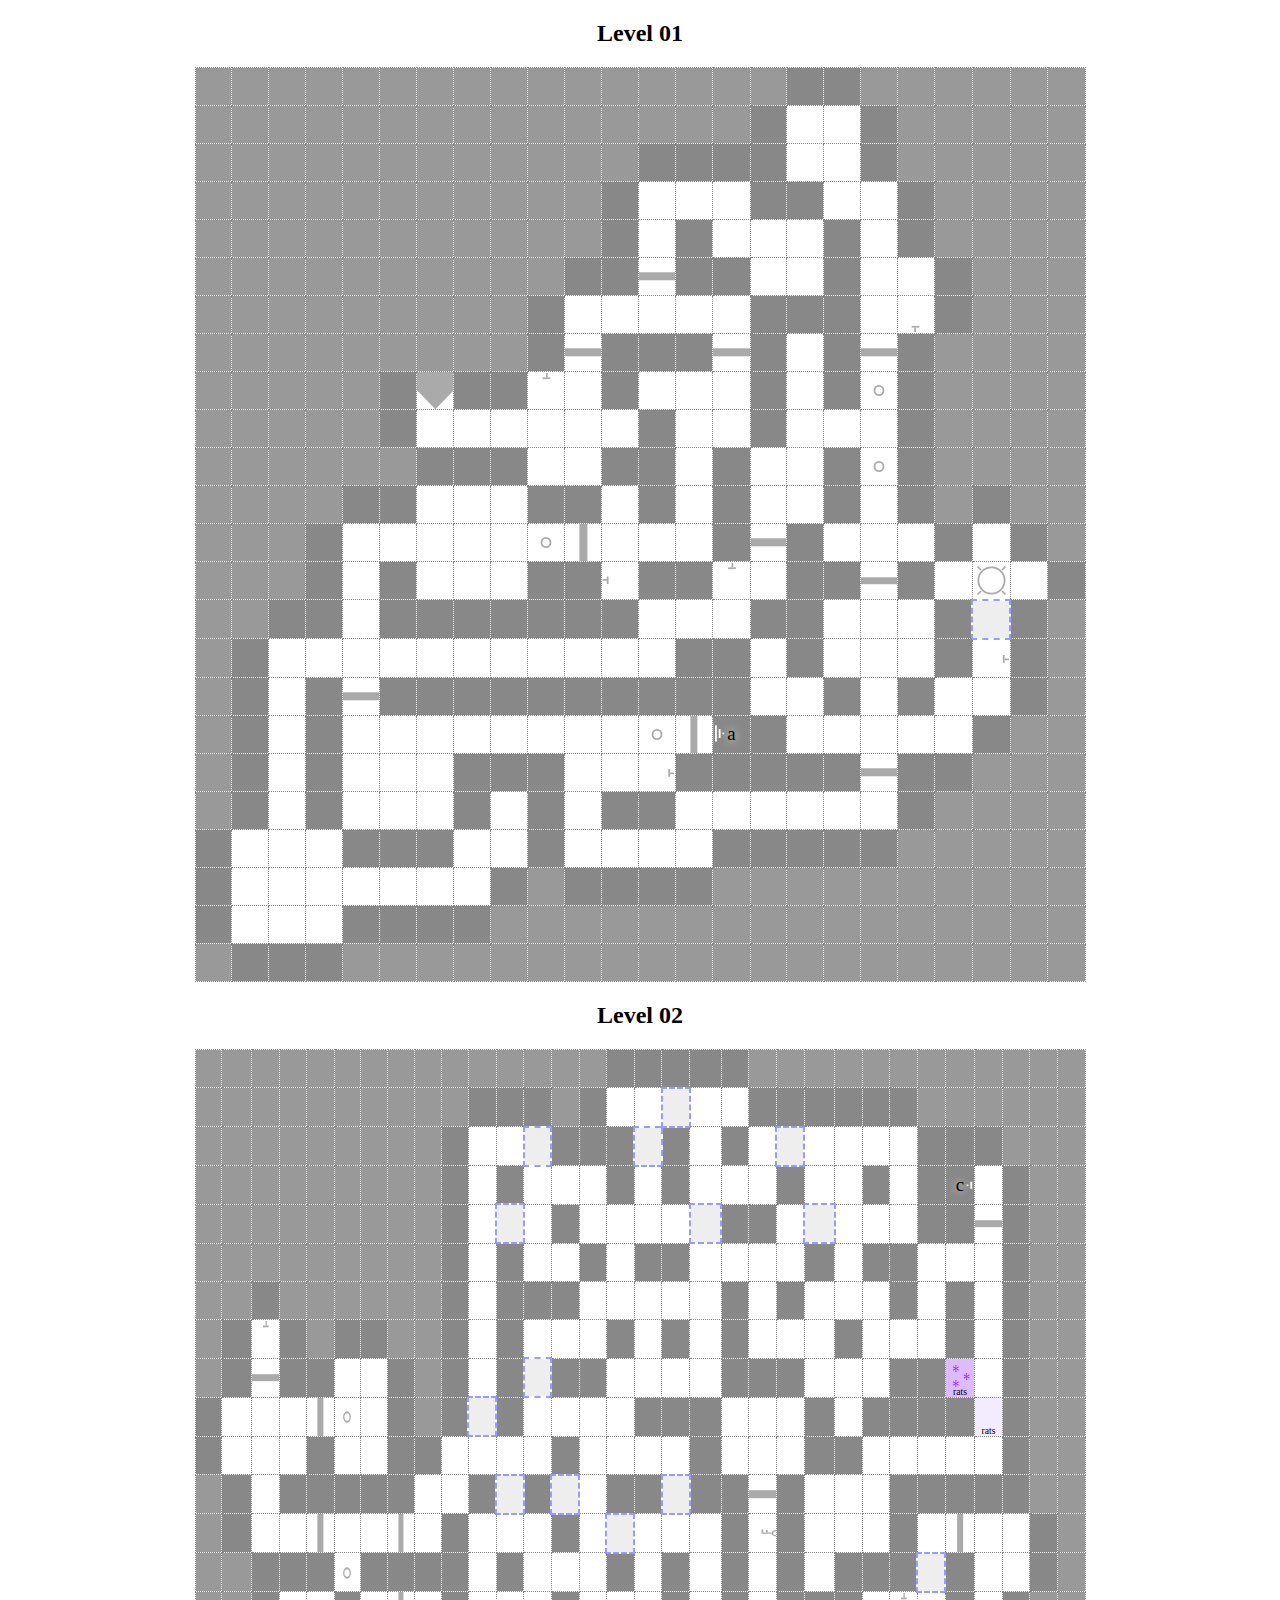
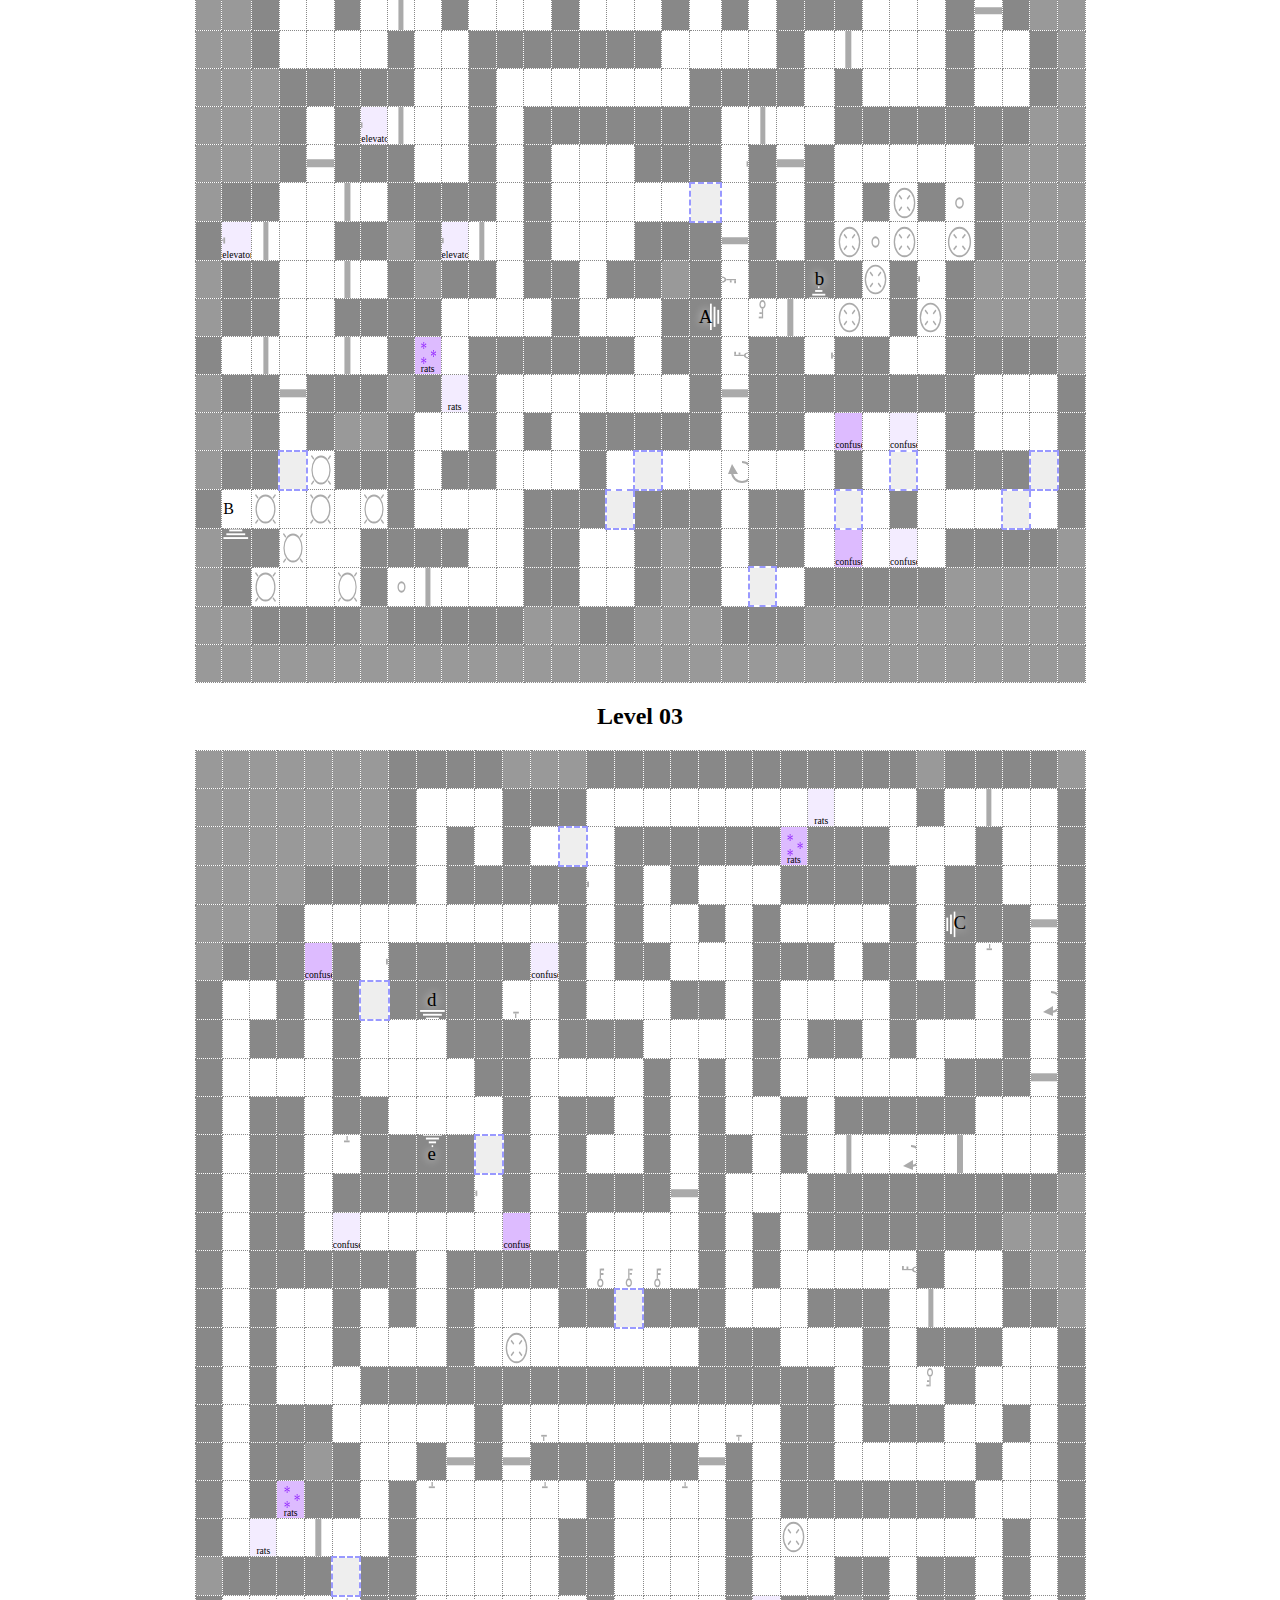
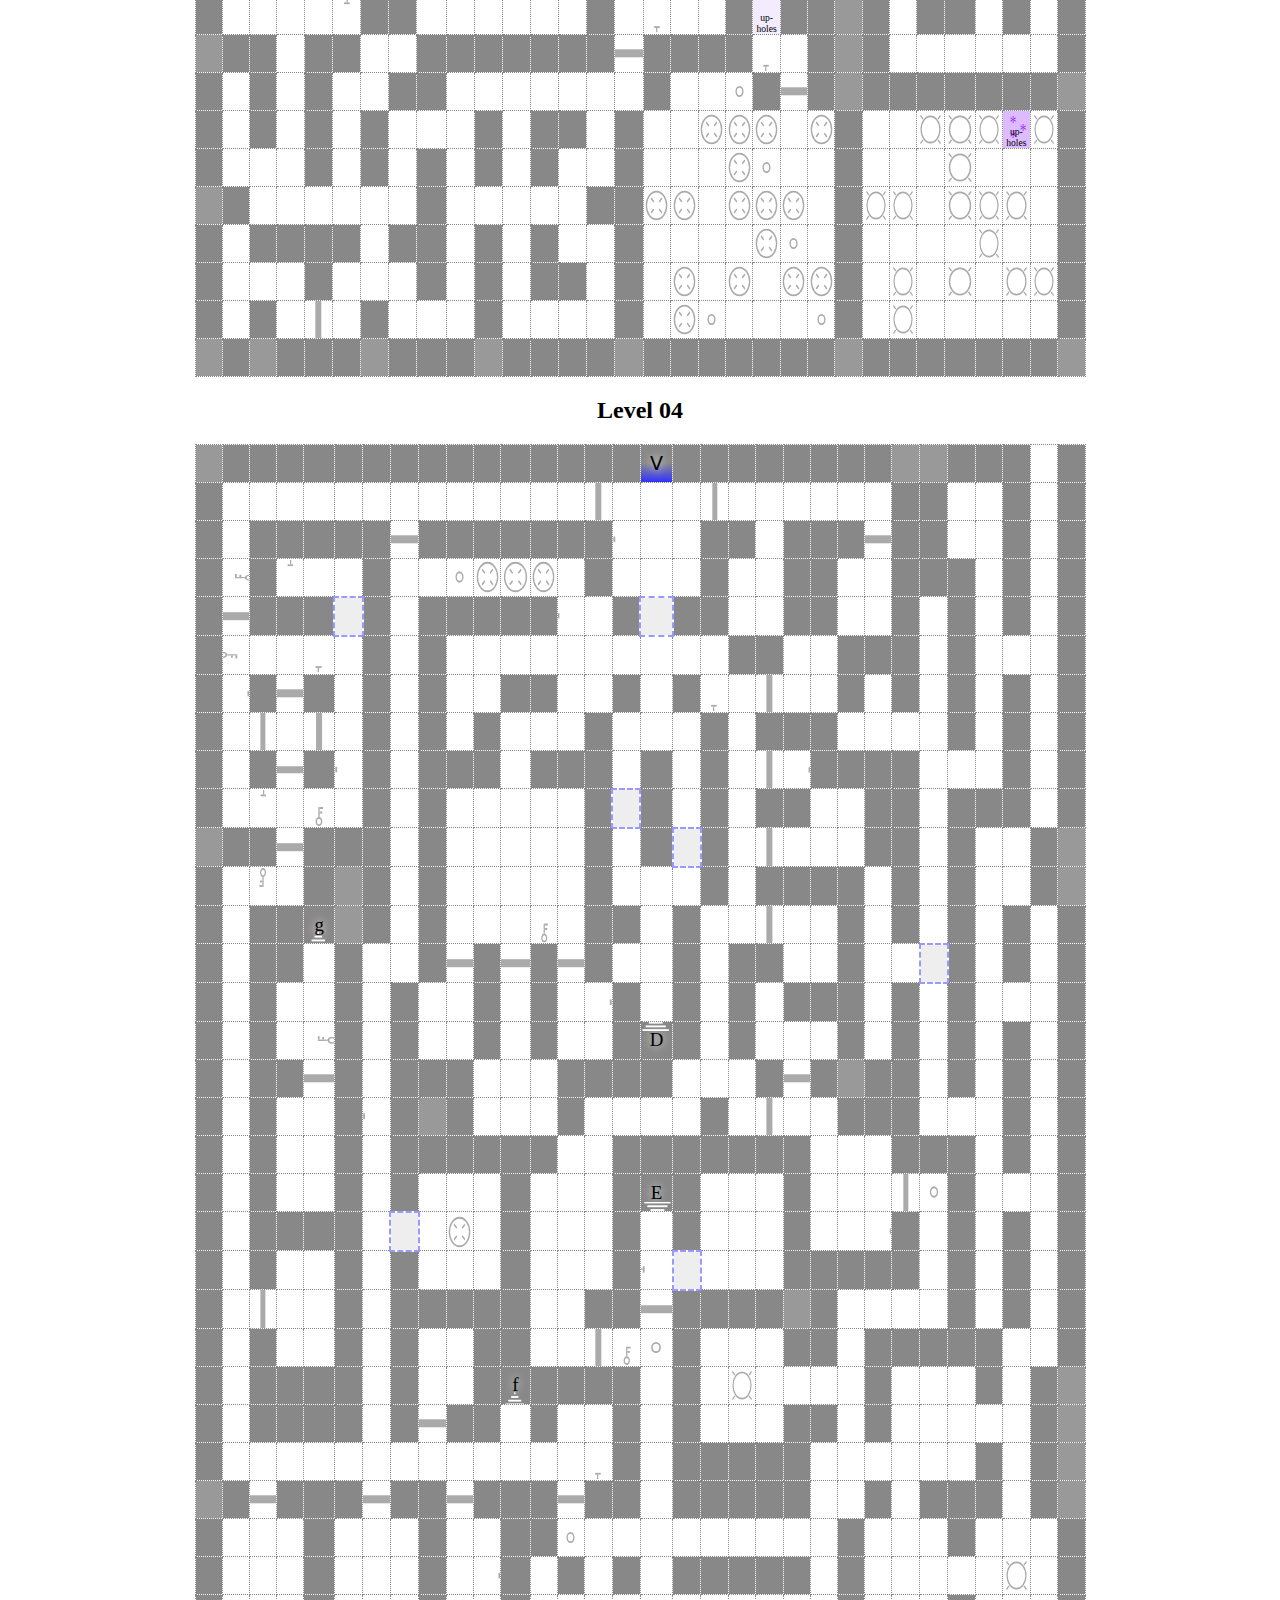
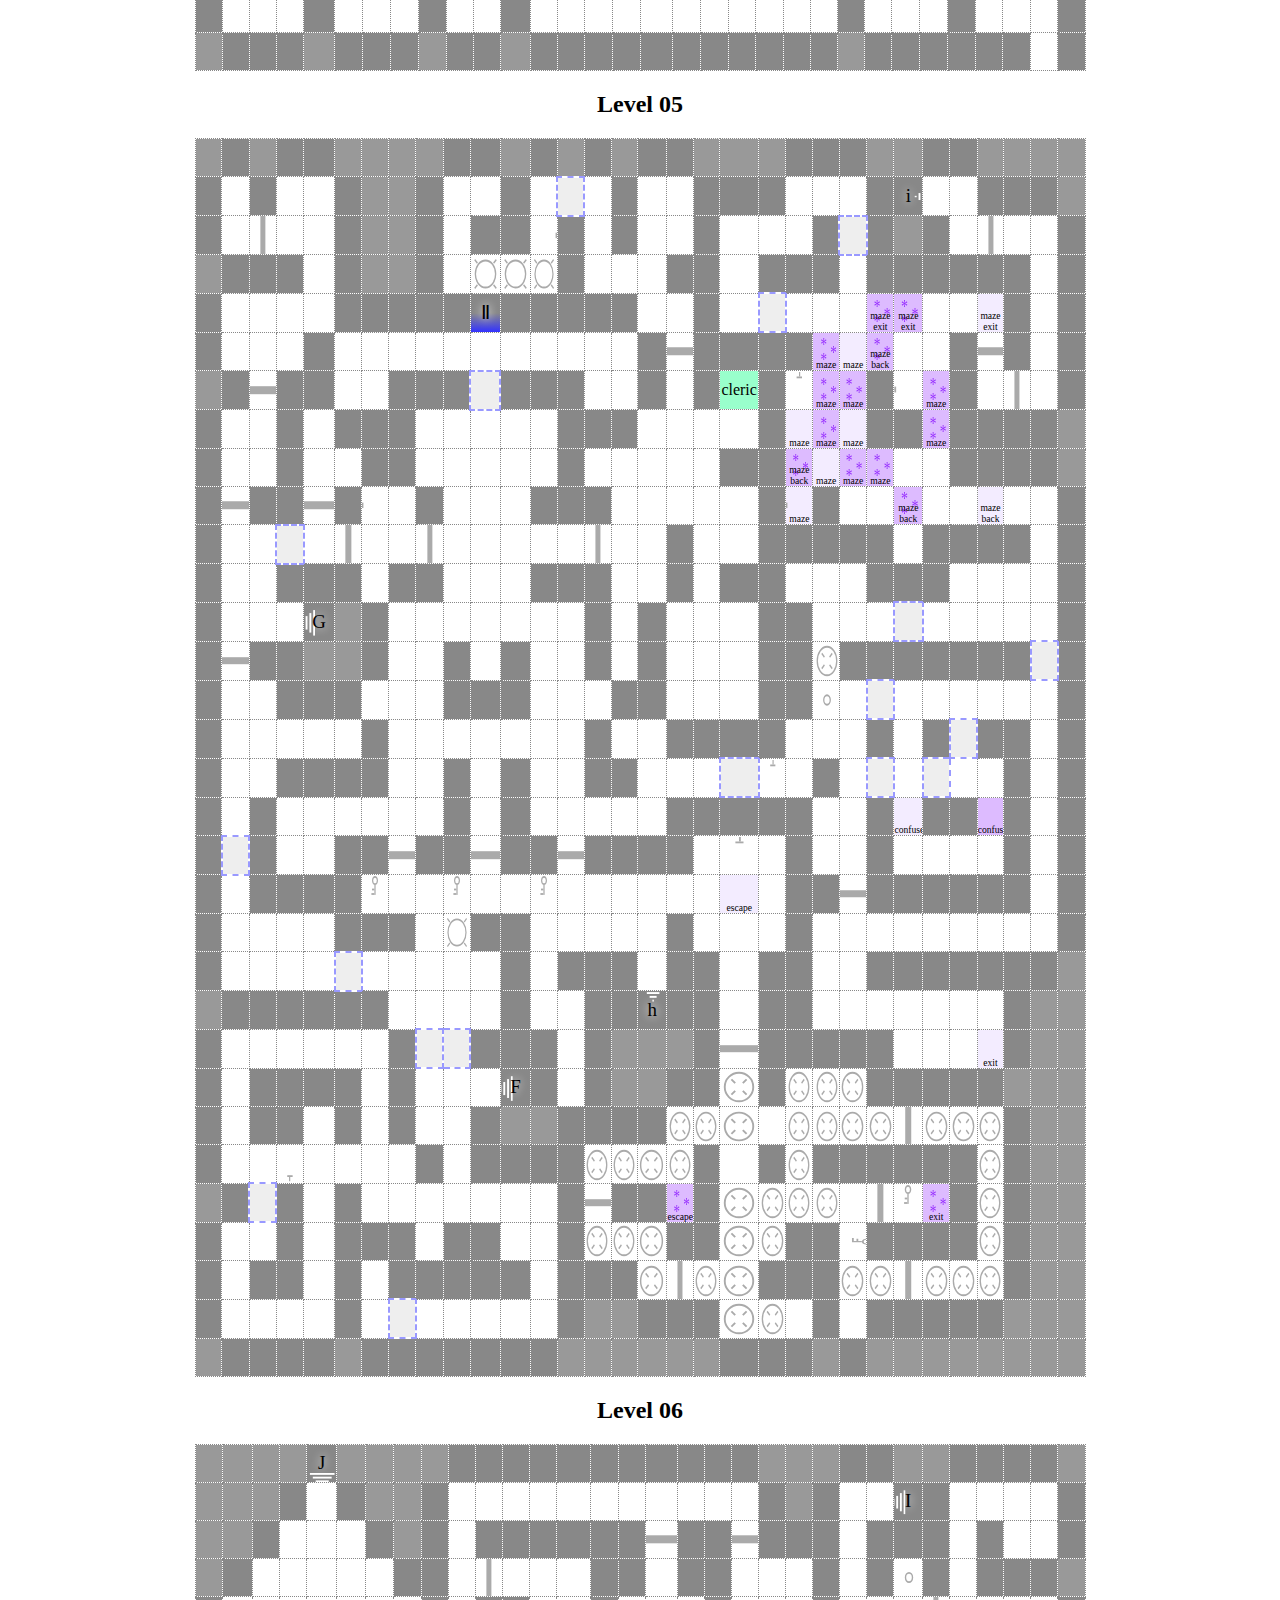
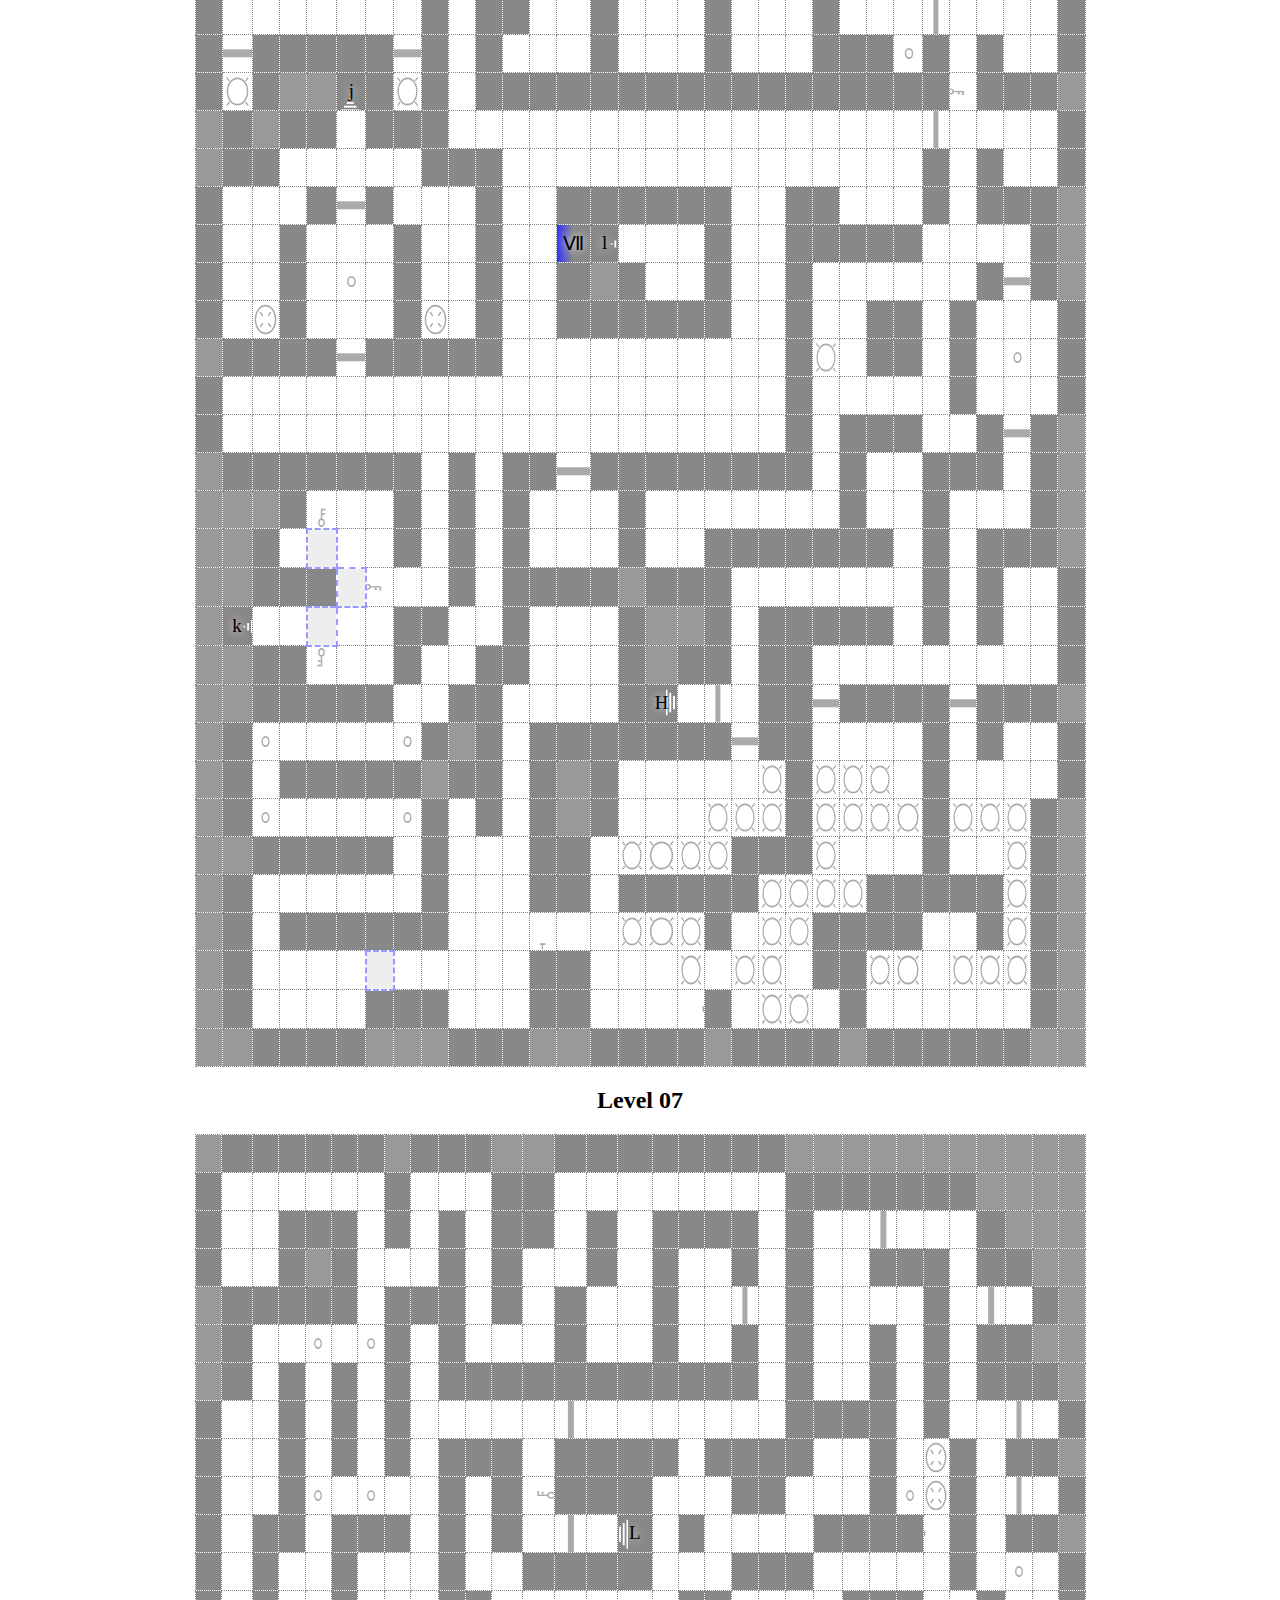
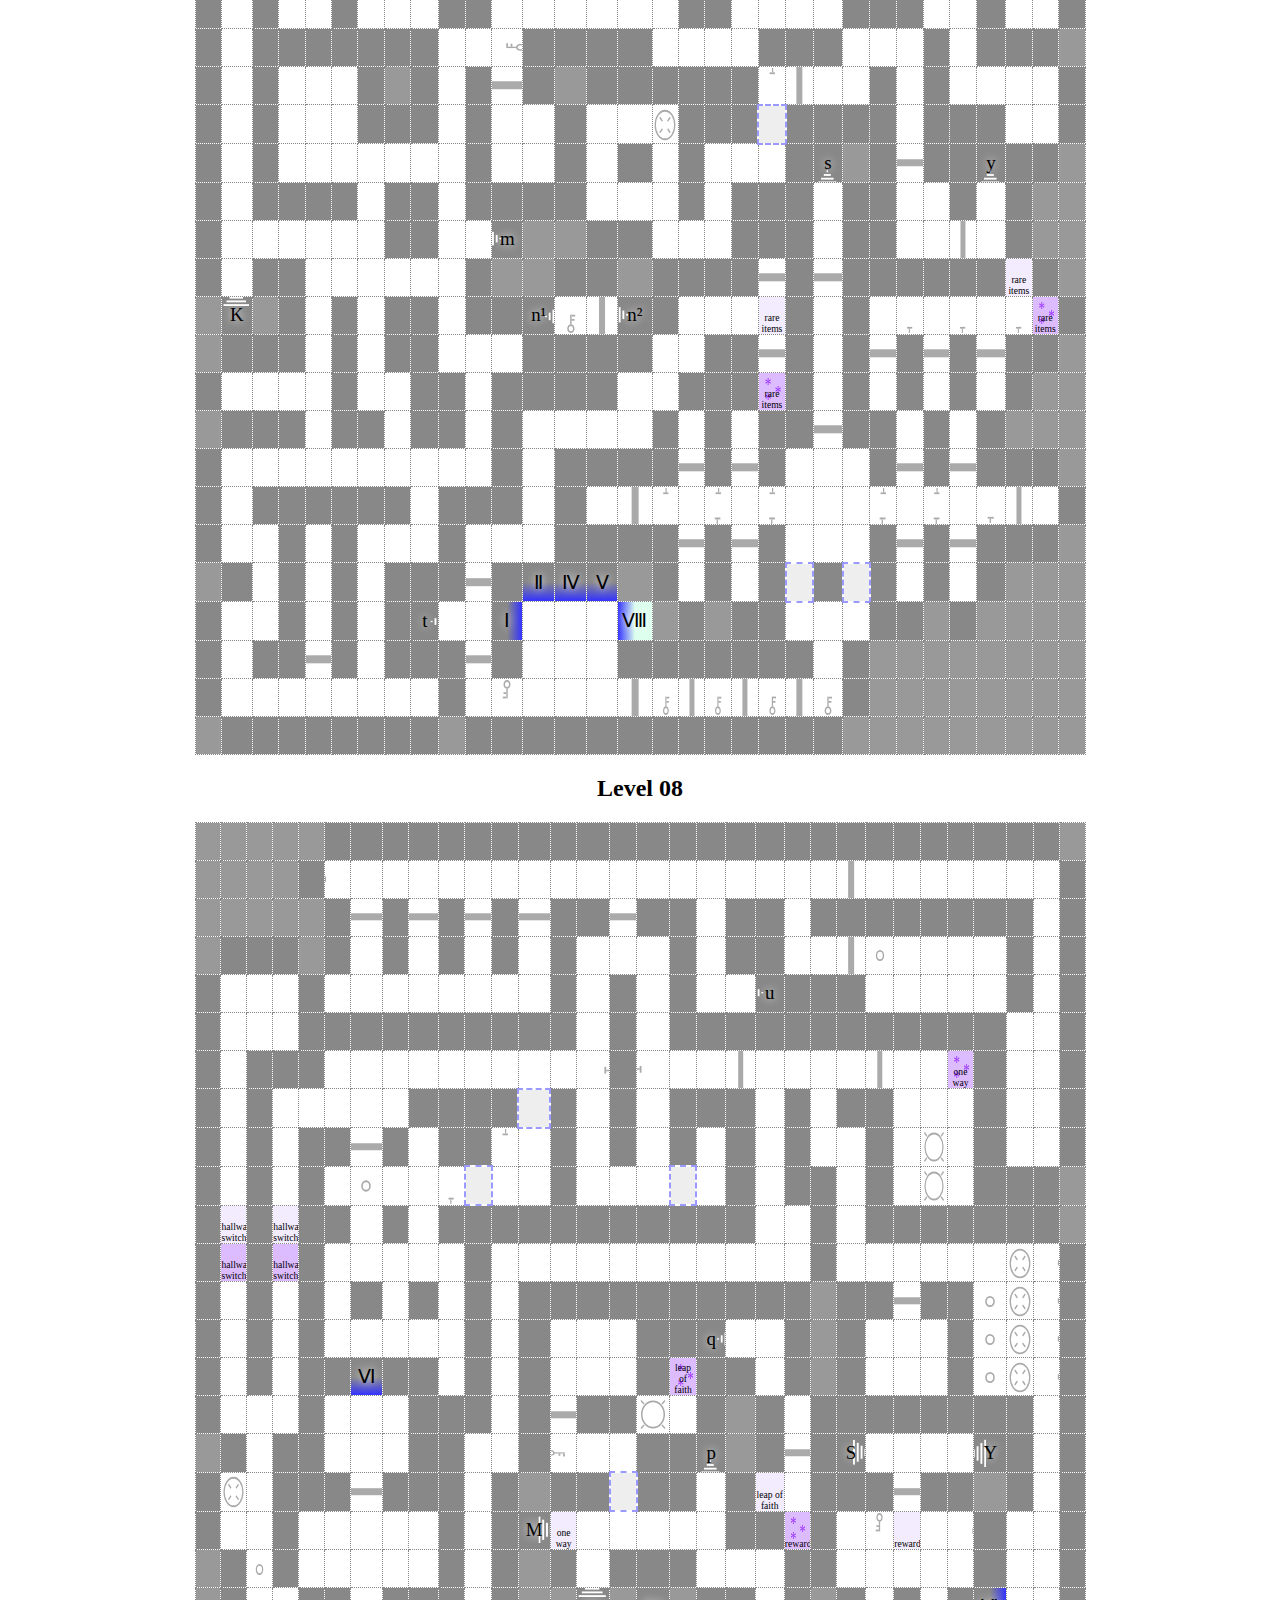
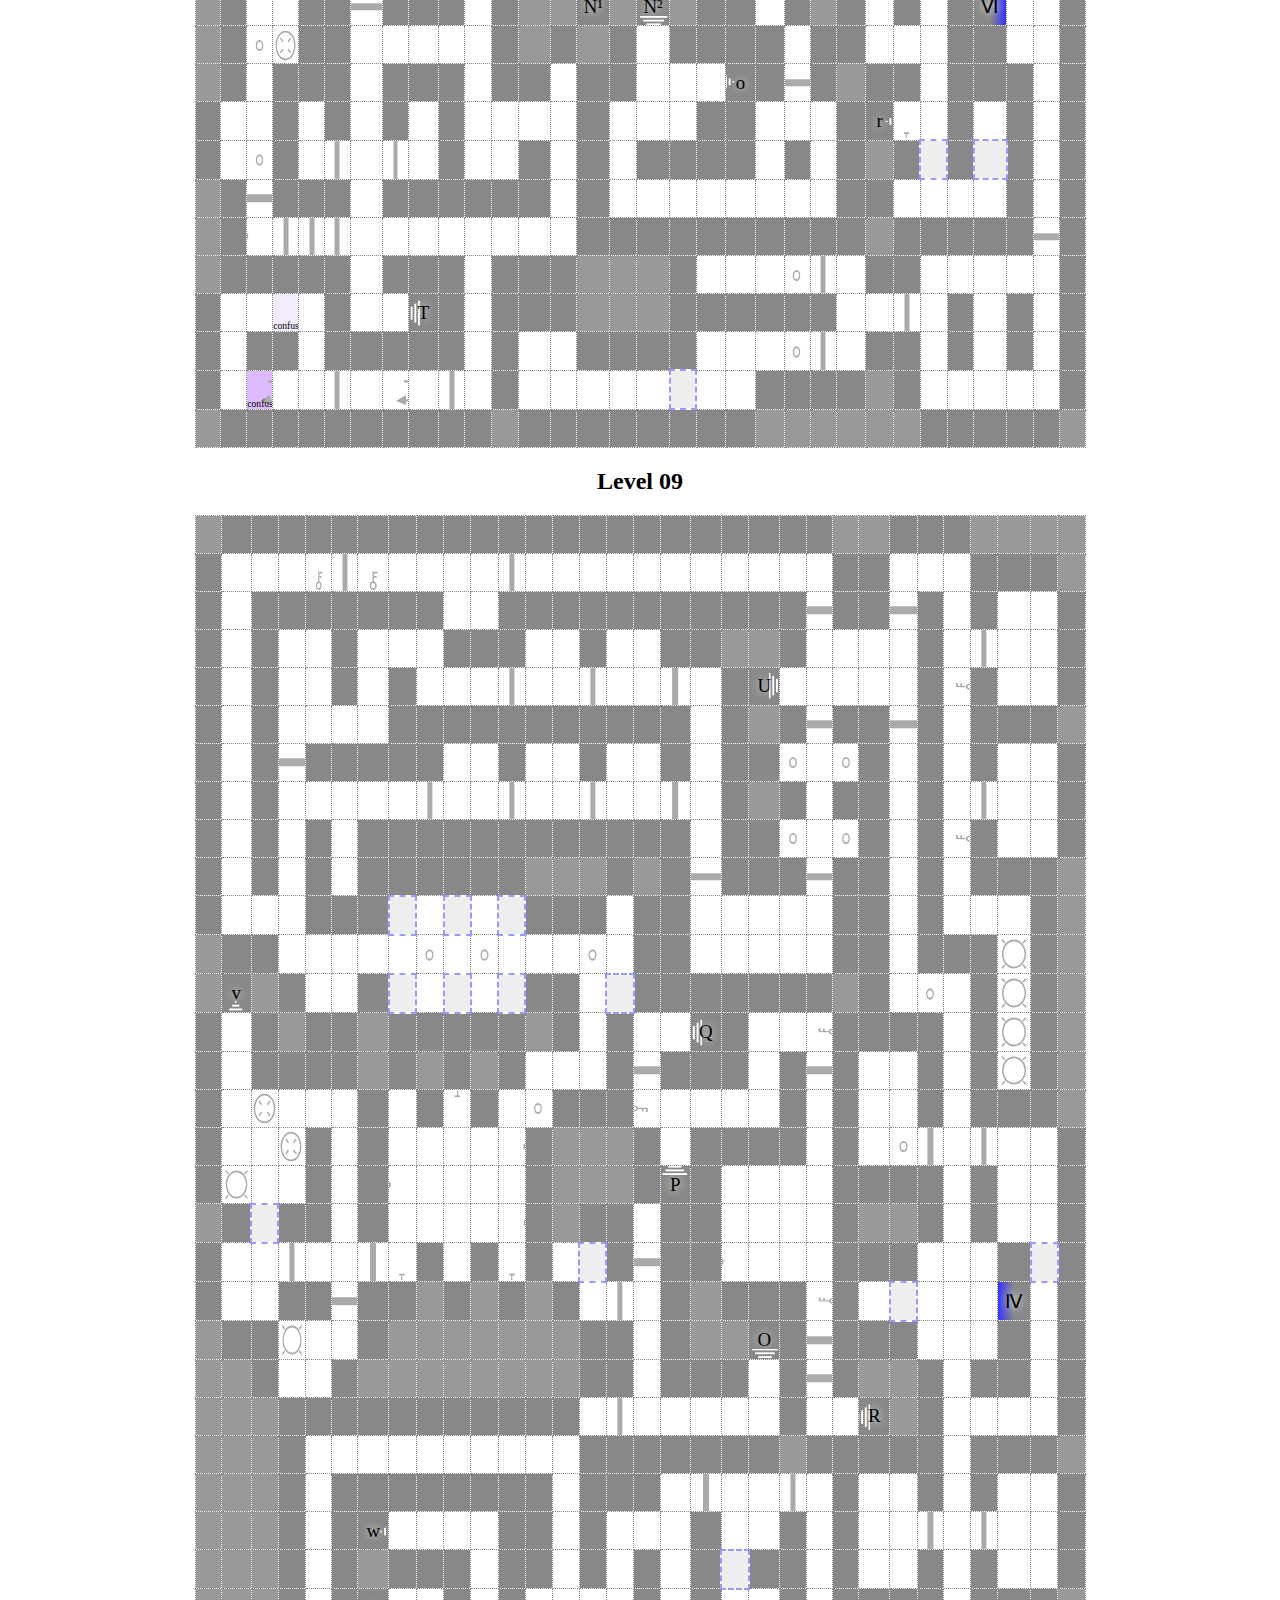
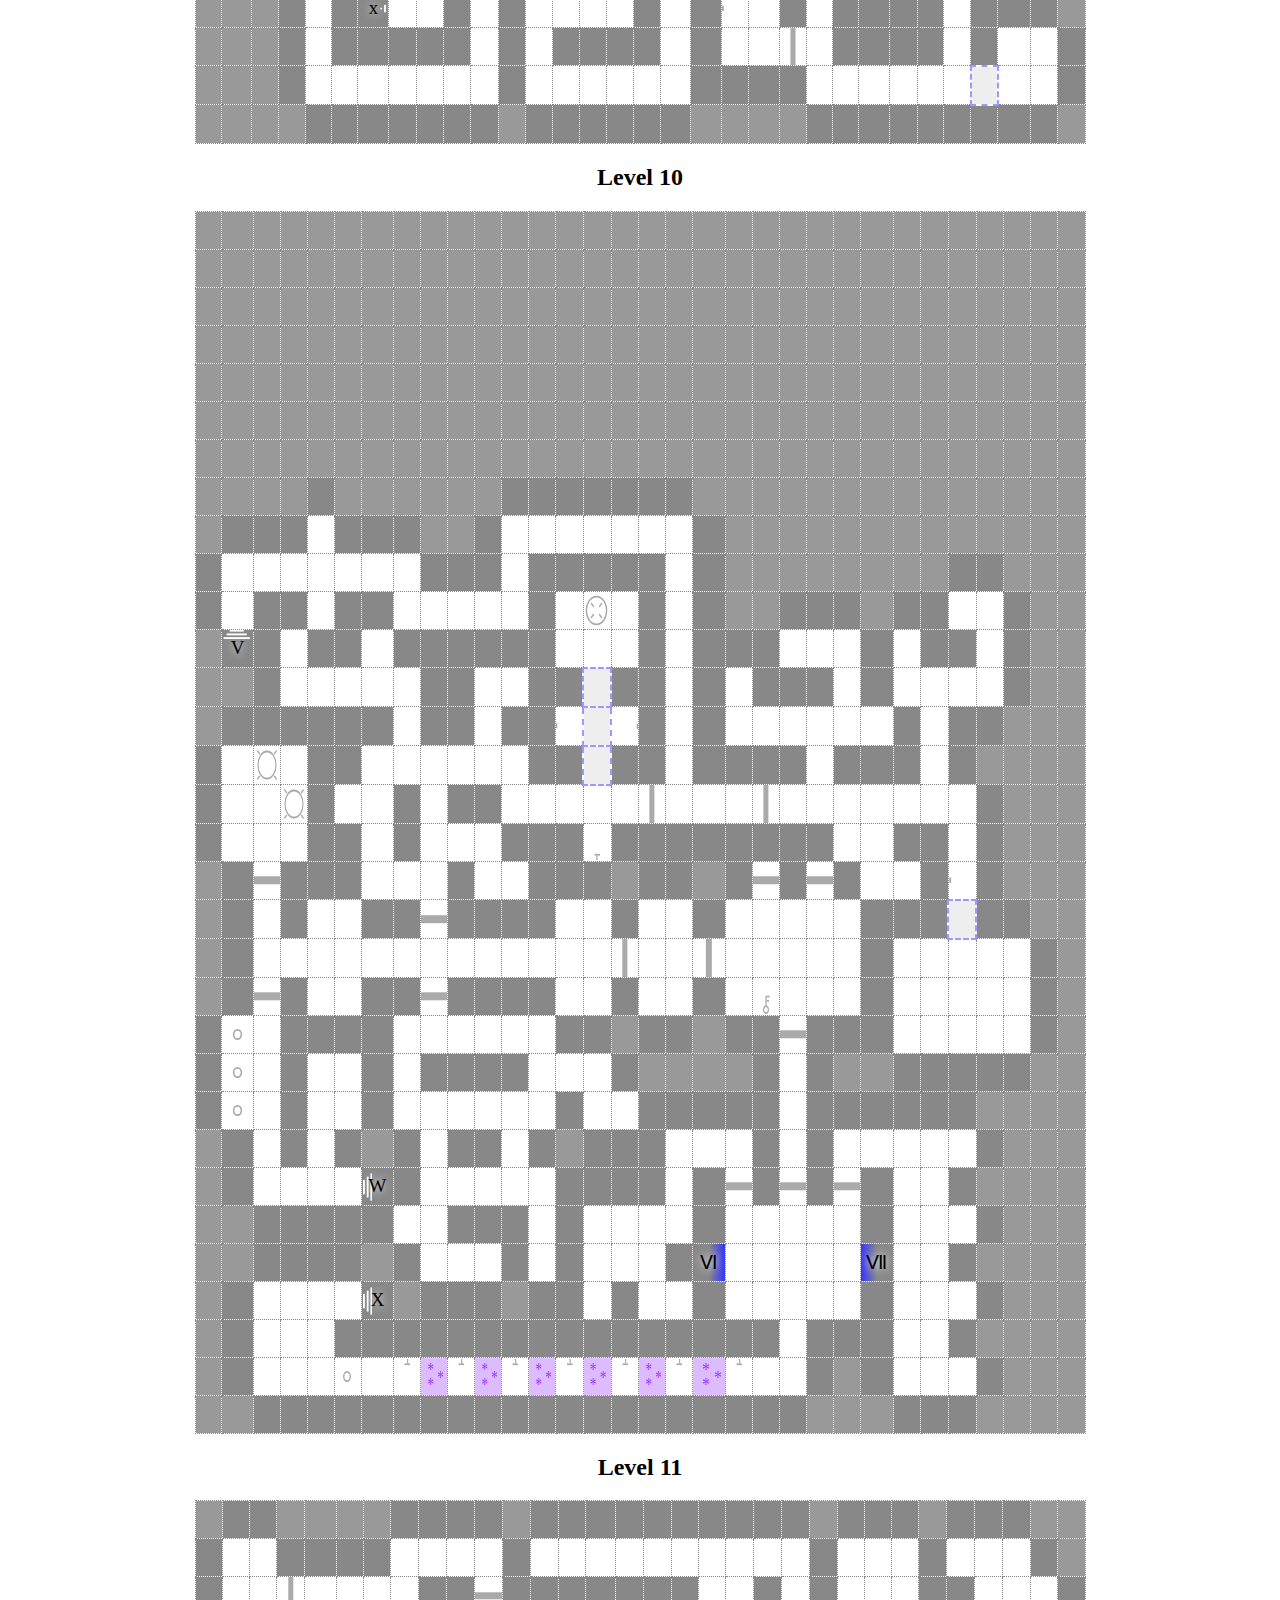
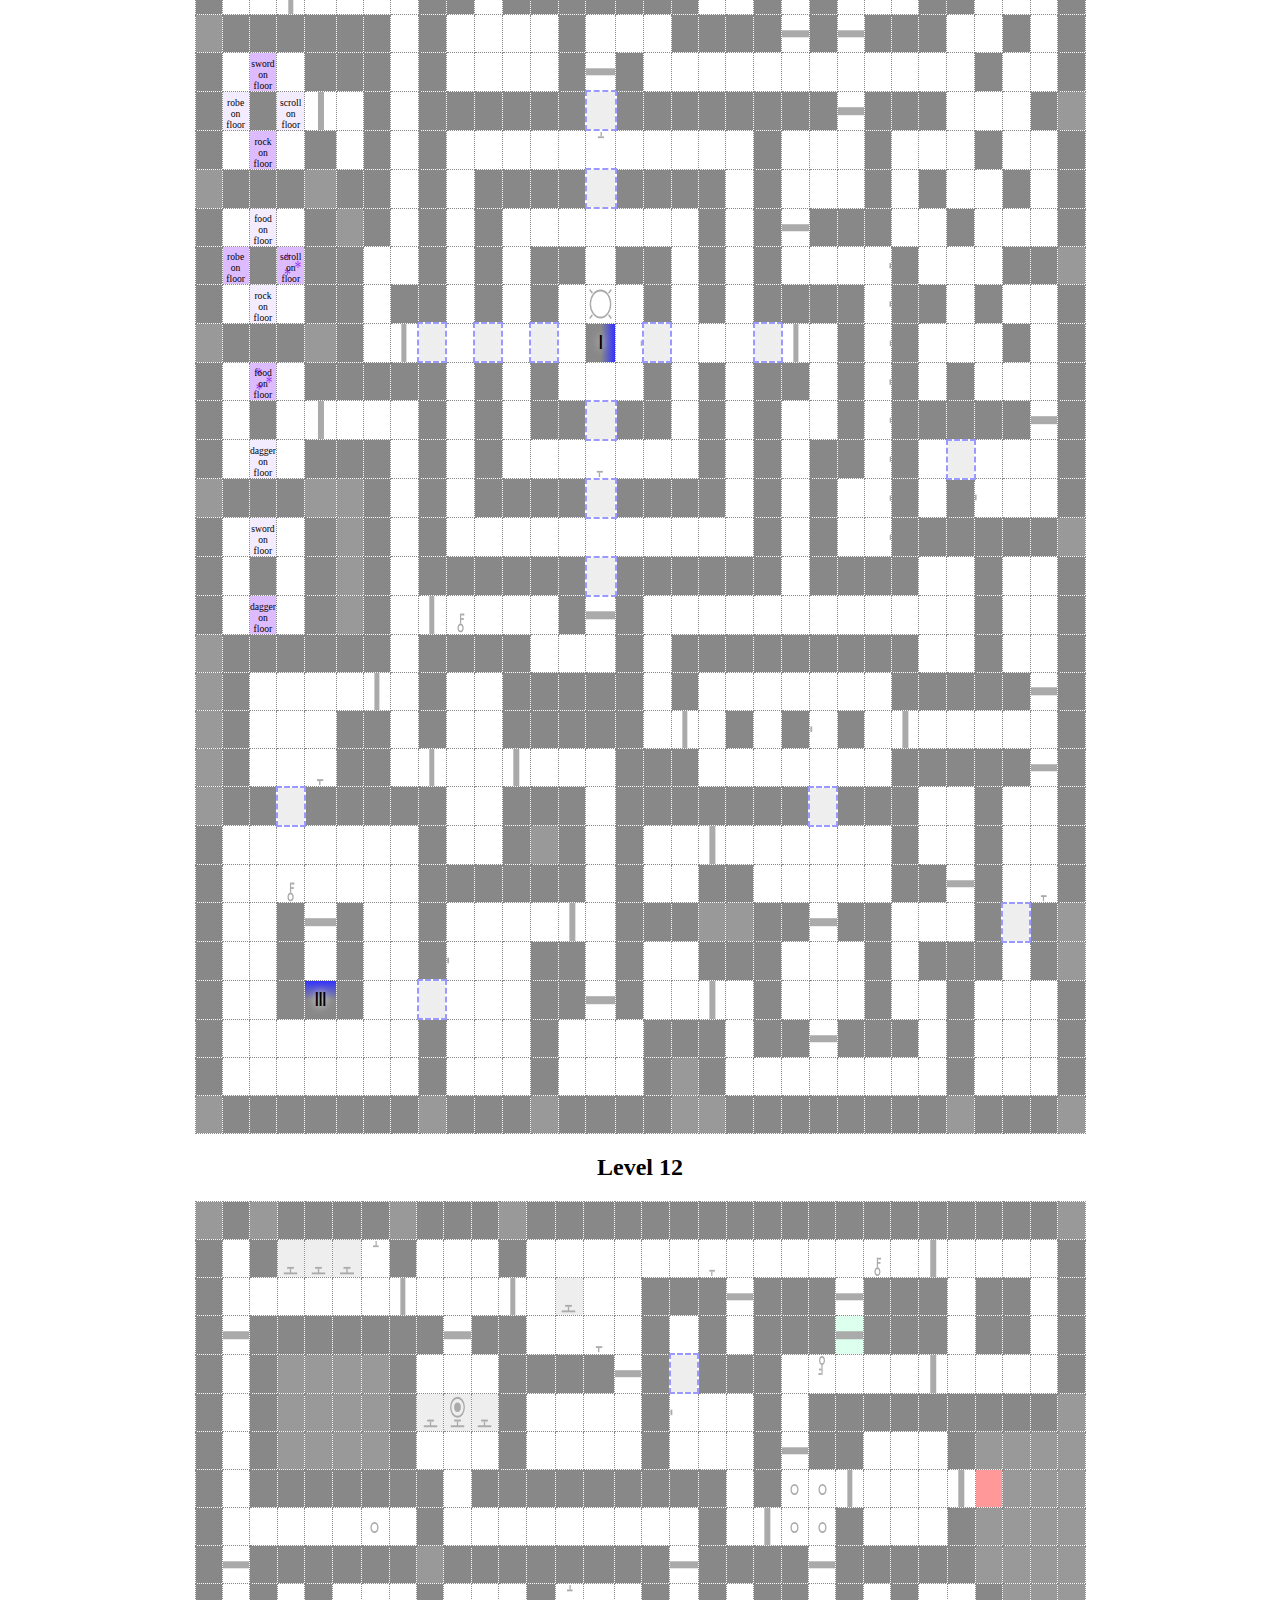
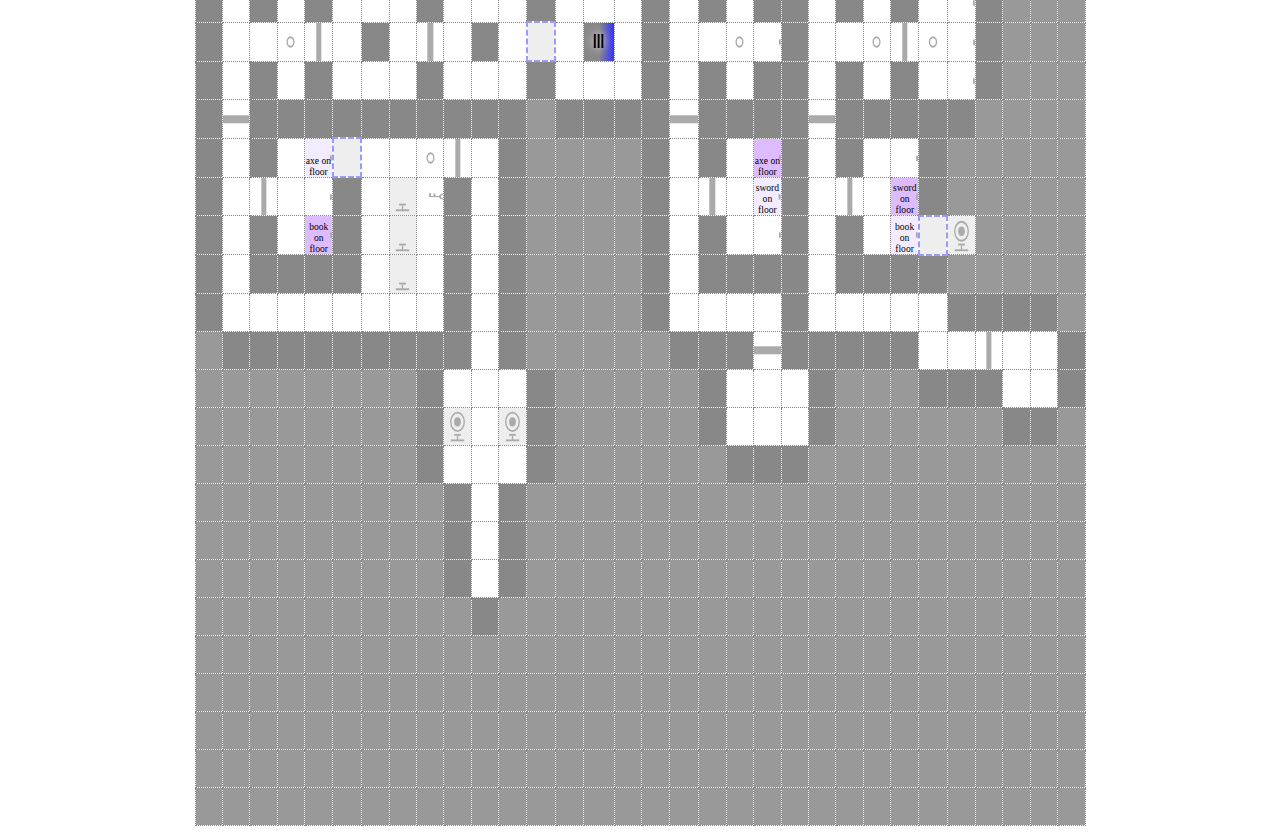
<file: public/index.html>
<!DOCTYPE html>
<html>

<head>
	<title>Eye of the Beholder: Levels</title>
	<link rel="stylesheet" type="text/css" href="css/style.css">
	<script type="module">
		import { Controls } from "./js/Controls.js";
		import { GameMap } from "./js/GameMap.js";
		import { Mapper } from "./js/Mapper.js";


		const controls = Controls.initialize();

		async function initialize() {
			const maps = {
				// Add timestamt according to file last modification time
				"level-01": "maps/level-01.txt?2025-02-22T18:00",
				"level-02": "maps/level-02.txt?2025-03-09T19:00",
				"level-03": "maps/level-03.txt?2025-03-22T17:44",
				"level-04": "maps/level-04.txt?2025-03-22T17:49",
				"level-05": "maps/level-05.txt?2025-03-23T08:59",
				"level-06": "maps/level-06.txt?2025-03-22T13:16",
				"level-07": "maps/level-07.txt?2025-03-30T17:39",
				"level-08": "maps/level-08.txt?2025-03-30T17:36",
				"level-09": "maps/level-09.txt?2025-03-09T19:31",
				"level-10": "maps/level-10.txt?2025-03-30T18:22",
				"level-11": "maps/level-11.txt?2025-03-30T22:20",
				"level-12": "maps/level-12.txt?2025-04-06T13:20"
			};
			let previousLevel;

			for (const [elementId, map] of Object.entries(maps)) {
				previousLevel = await loadAndDisplay(map, elementId, previousLevel);
			}

			// Pair cells from last level up to the first level
			let currentLevel = previousLevel;

			while (currentLevel) {
				currentLevel.pairPortalCells();
				currentLevel = currentLevel.getPreviousLevel();
			}

			const availableBlocks = Mapper.getAvailableBlocks();
			const availableBlocksMap = new GameMap(availableBlocks);
			const availableBlocksMapper = new Mapper(availableBlocksMap);
			const DOMmap = availableBlocksMapper.generateMap("available-blocks");
		}

		async function loadAndDisplay(map, elementId, previousLevel) {
			const text = await GameMap.load(map);
			const gameMap = GameMap.parse(text);
			const mapper = new Mapper(gameMap, previousLevel);

			if (previousLevel) {
				previousLevel.setNextLevel(mapper);
			}

			const DOMmap = mapper.generateMap(elementId);
			controls.initializeForMap(DOMmap);
			return mapper;
		}

		document.addEventListener("DOMContentLoaded", initialize);
	</script>
</head>

<body>
	<h2>Level 01</h2>
	<table id="level-01" class="map"></table>

	<h2>Level 02</h2>
	<table id="level-02" class="map"></table>

	<h2>Level 03</h2>
	<table id="level-03" class="map"></table>

	<h2>Level 04</h2>
	<table id="level-04" class="map"></table>

	<h2>Level 05</h2>
	<table id="level-05" class="map"></table>

	<h2>Level 06</h2>
	<table id="level-06" class="map"></table>

	<h2>Level 07</h2>
	<table id="level-07" class="map"></table>

	<h2>Level 08</h2>
	<table id="level-08" class="map"></table>

	<h2>Level 09</h2>
	<table id="level-09" class="map"></table>

	<h2>Level 10</h2>
	<table id="level-10" class="map"></table>

	<h2>Level 11</h2>
	<table id="level-11" class="map"></table>

	<h2>Level 12</h2>
	<table id="level-12" class="map"></table>

	<table id="available-blocks"></table>
</body>
</file>
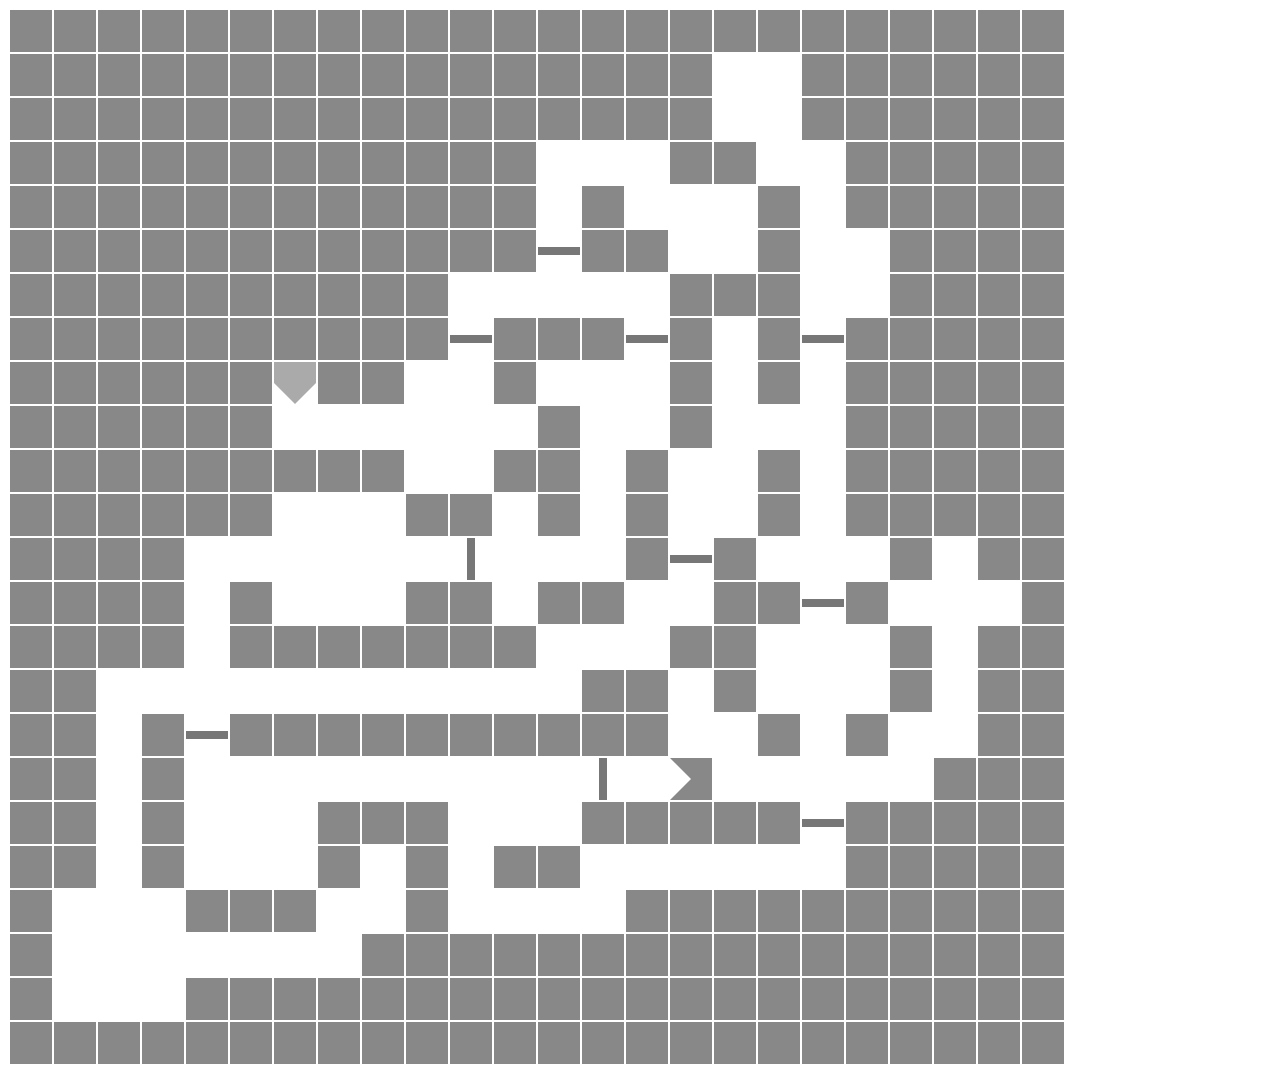
<file: level-01.html>
<!DOCTYPE html>
<html>
<head>
	<title>Level 01</title>
	<link rel="stylesheet" type="text/css" href="style.css">
	<script src="Mapper.js" defer></script>
	<script>
		const map = ""
			// 000000000011111111112222
			// 012345678901234567890123
			+ "                ##      \n" // 00
			+ "               #  #     \n" // 01
			+ "            ####  #     \n" // 02
			+ "           #   ##  #    \n" // 03
			+ "           # #   # #    \n" // 04
			+ "          ##-##  #  #   \n" // 05
			+ "         #     ###  #   \n" // 06
			+ "         #-###-# #-#    \n" // 07
			+ "     #@##  #   # #_#    \n" // 08
			+ "     #      #  #   #    \n" // 09
			+ "      ###  ## #  # #    \n" // 10
			+ "    ##   ## # #  #_#+#  \n" // 11
			+ "   #     _|   #-#   # # \n" // 12
			+ "   # #   ## ##  ##-# . #\n" // 13
			+ "  ## #######   ##   # # \n" // 14
			+ " #           ## #   # # \n" // 15
			+ " # #-##########  # #  # \n" // 16
			+ " # #        _| 6     #  \n" // 17
			+ " # #   ###   #####-##   \n" // 18
			+ " # #   # # ##      #    \n" // 19
			+ "#   ###  #    #####     \n" // 20
			+ "#       #+####          \n" // 21
			+ "#   ####                \n" // 22
			+ " ###                    \n" // 23
		;
		const stairs = {
			"a": [15, 17],
		};

		document.addEventListener("DOMContentLoaded", function() {
			const mapper = new Mapper(map, stairs);
			mapper.generateMap();
		});
	</script>
</head>
<body>
	<table id="map"></table>
</body>
</file>
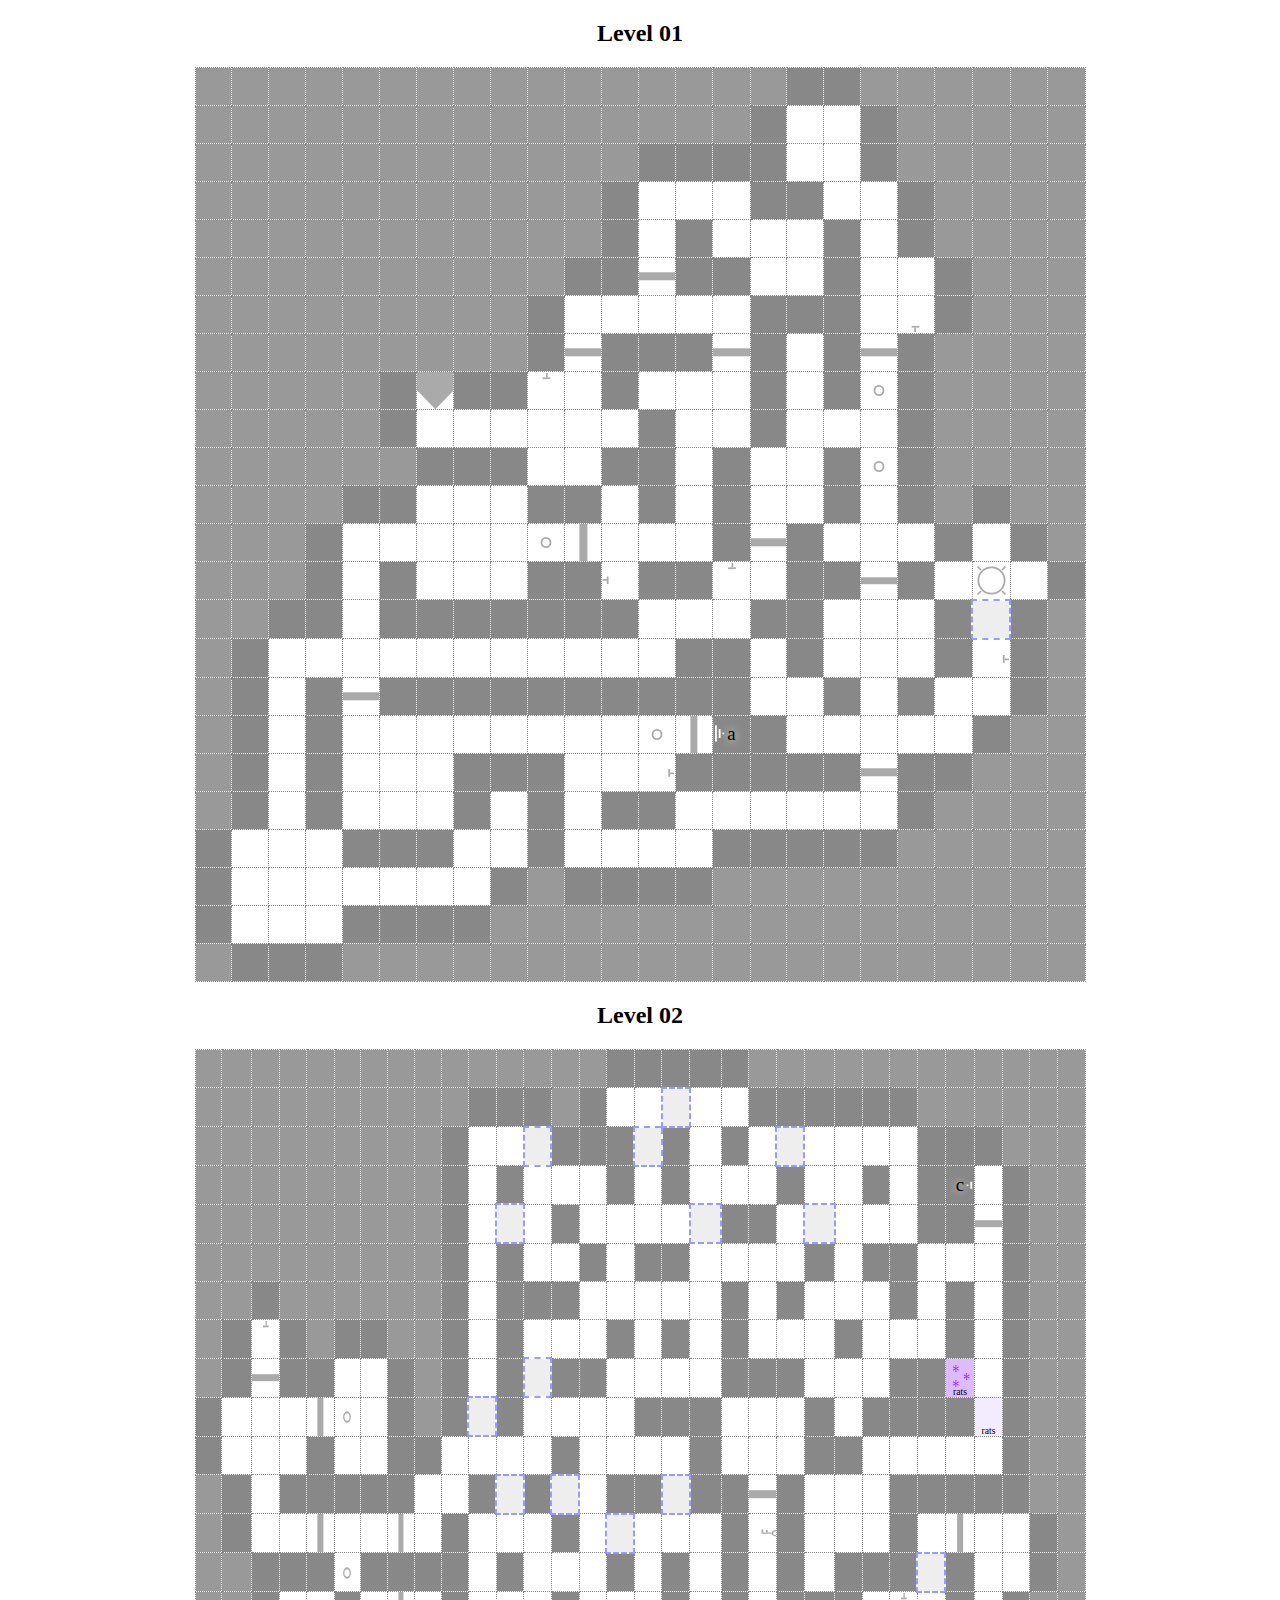
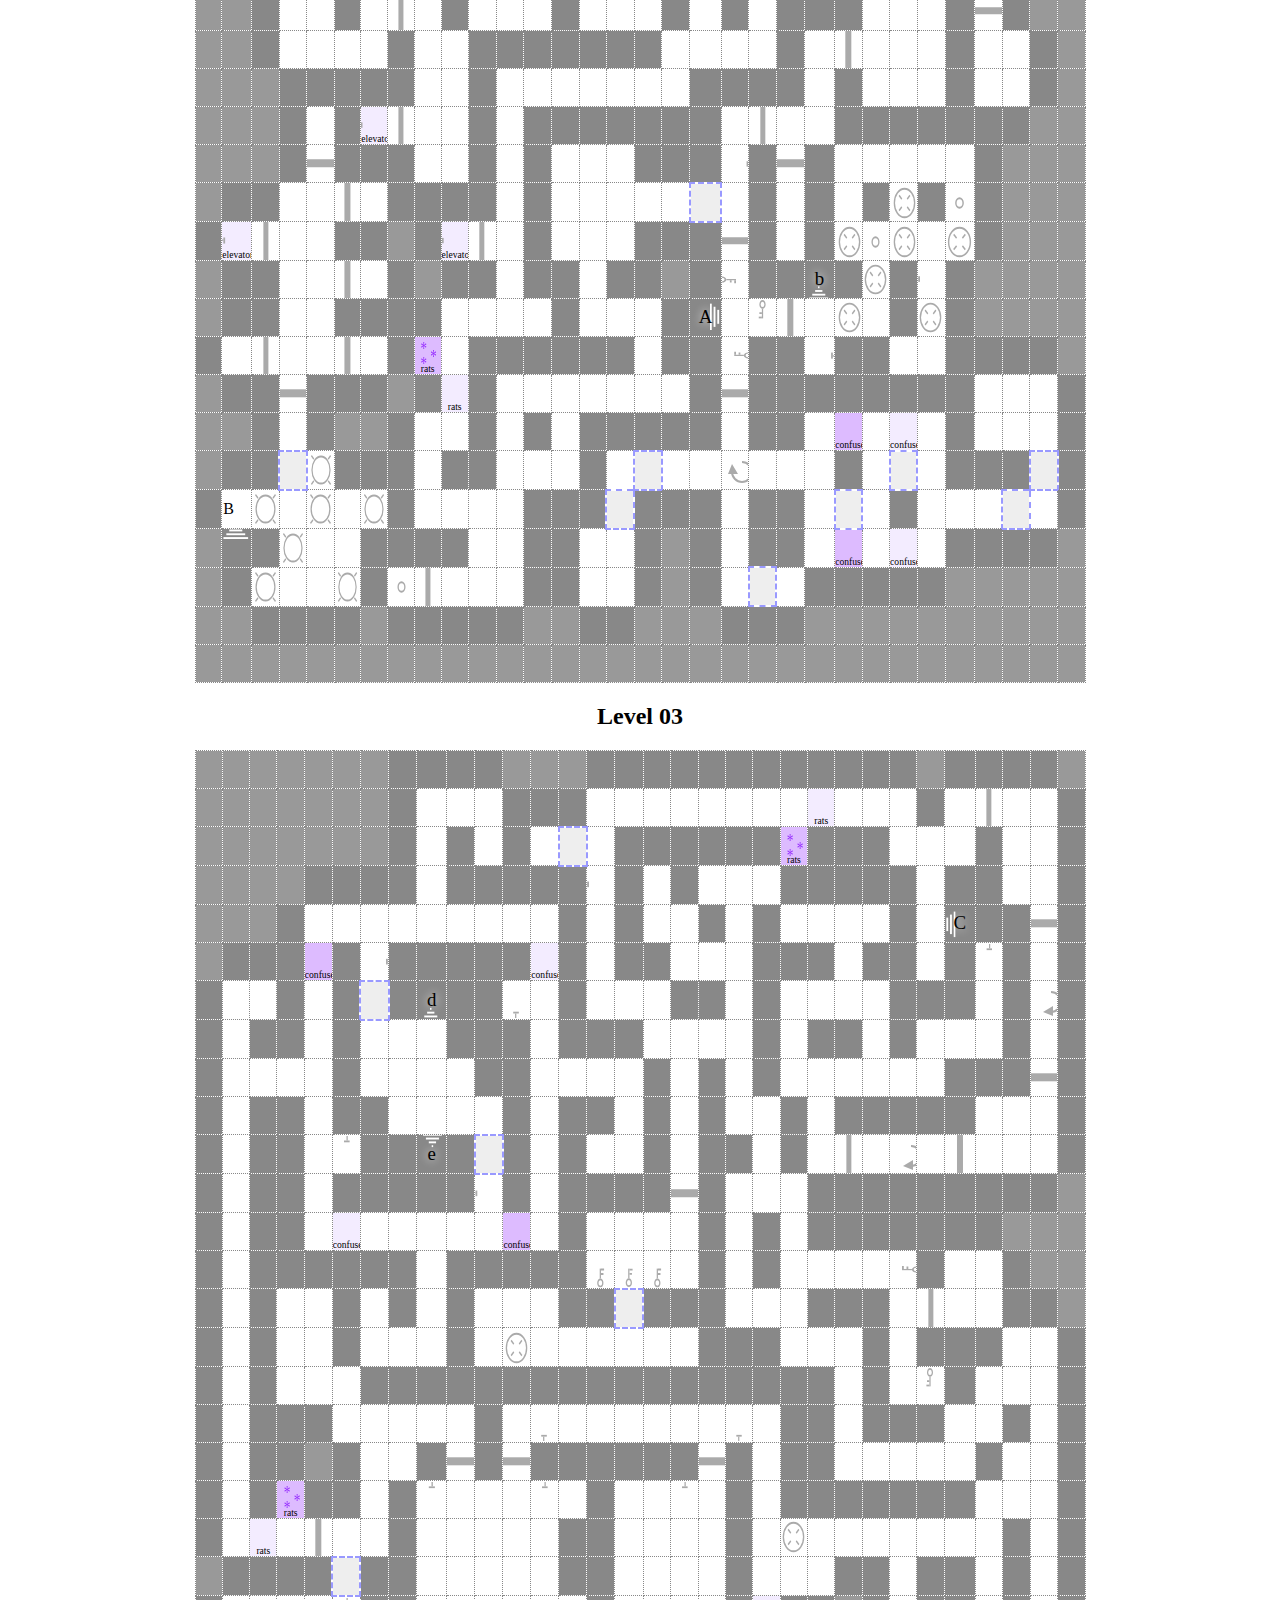
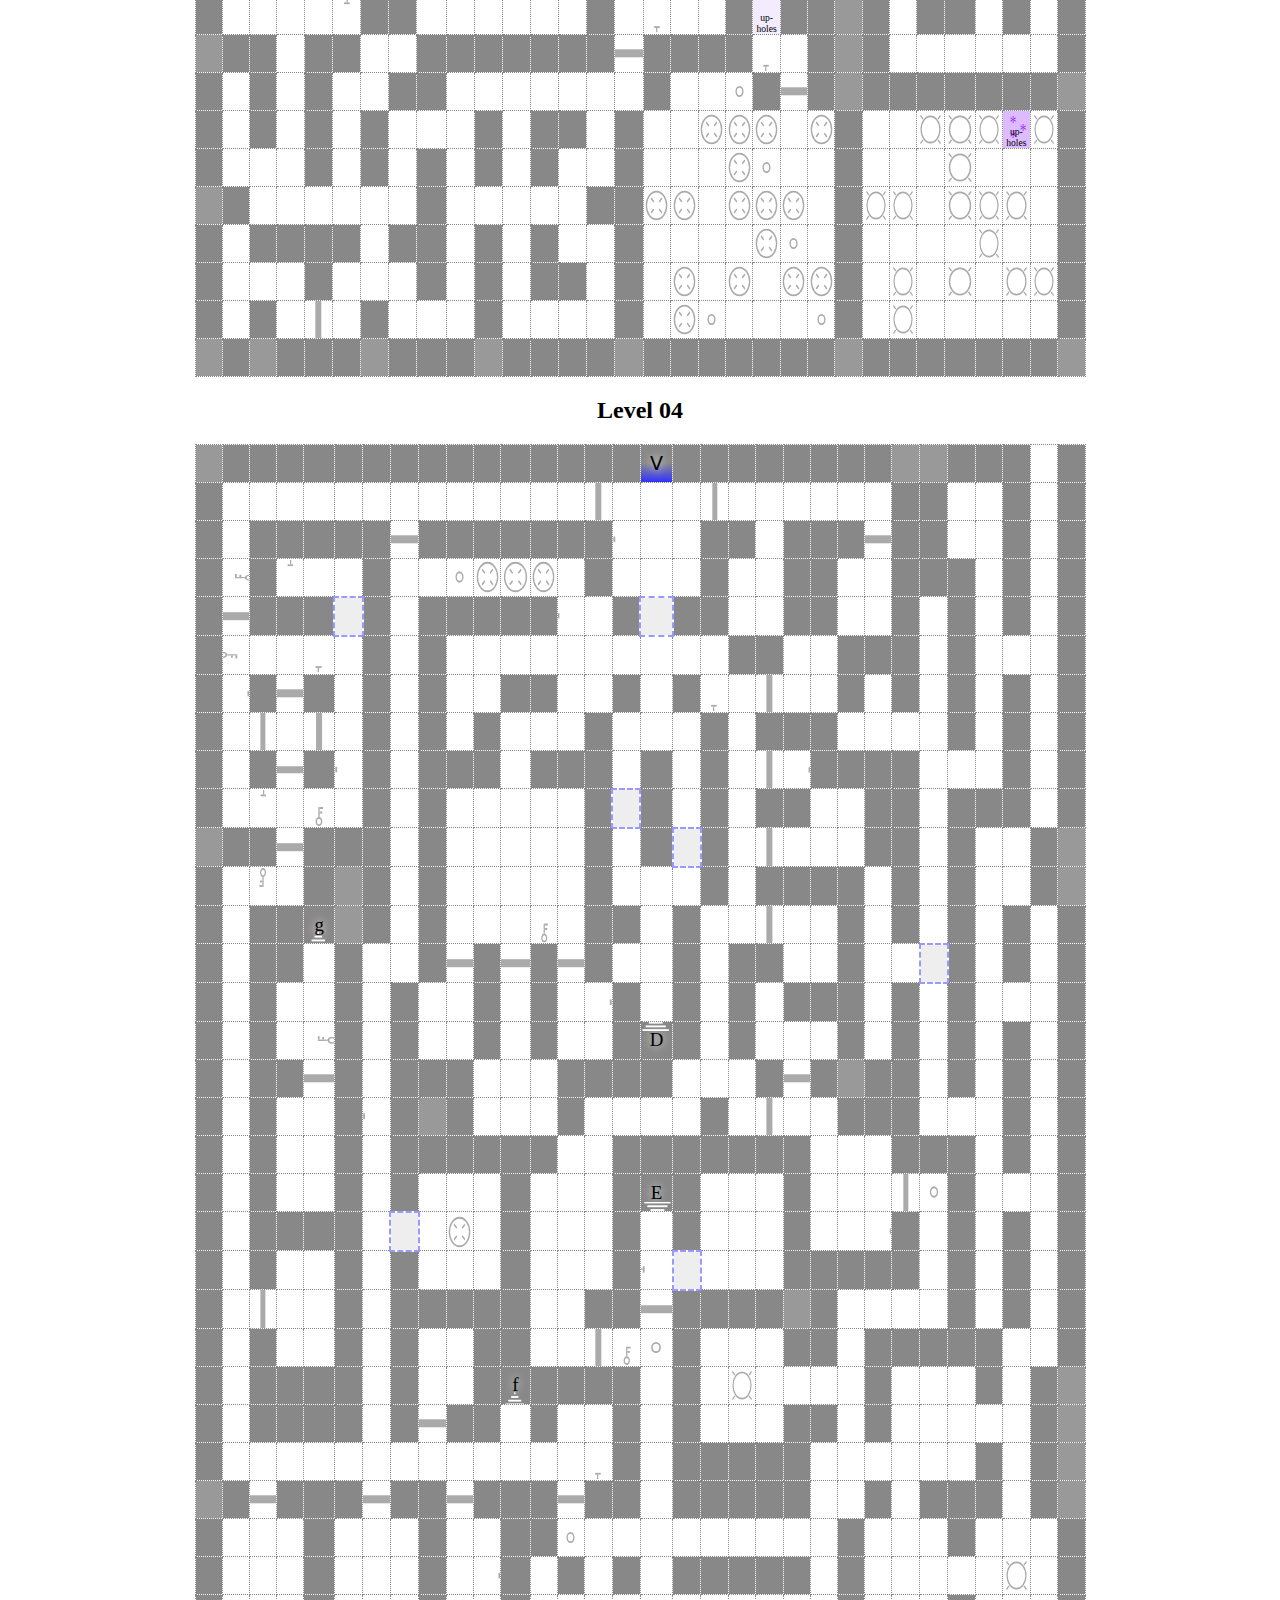
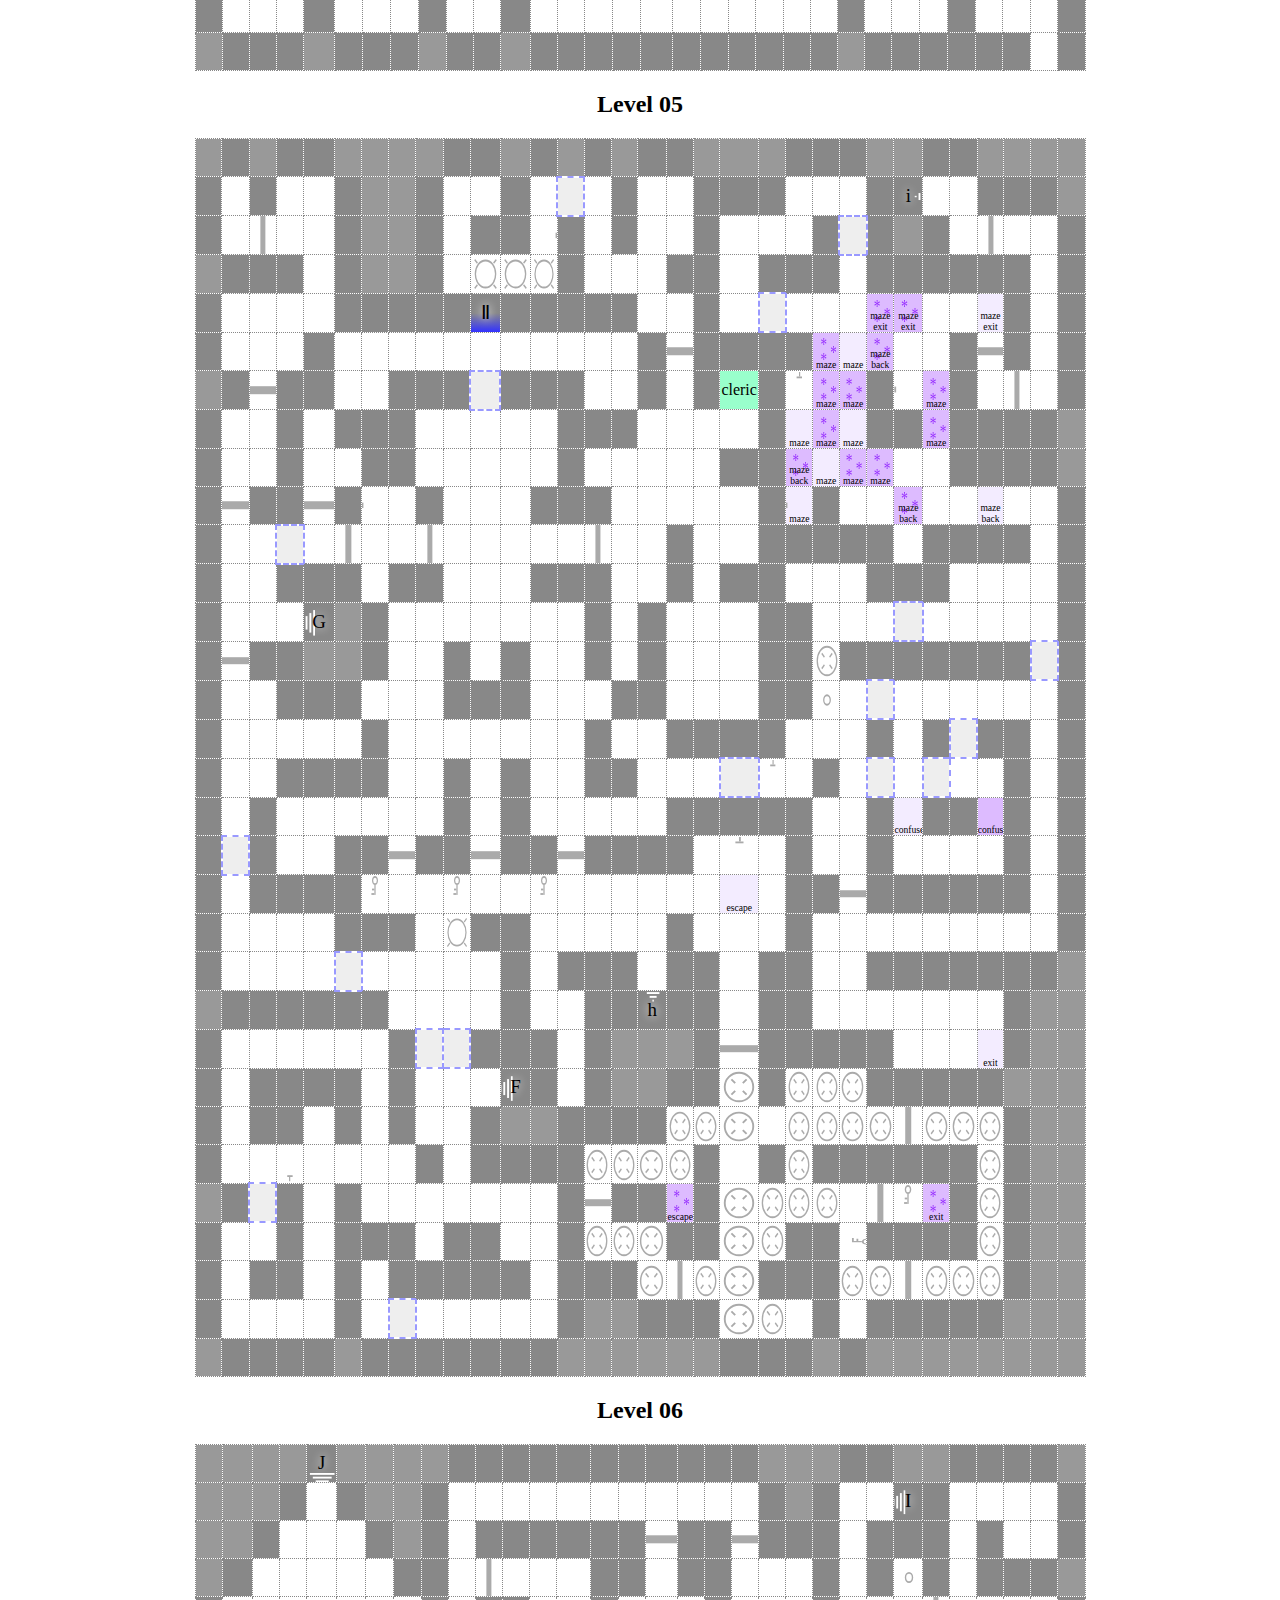
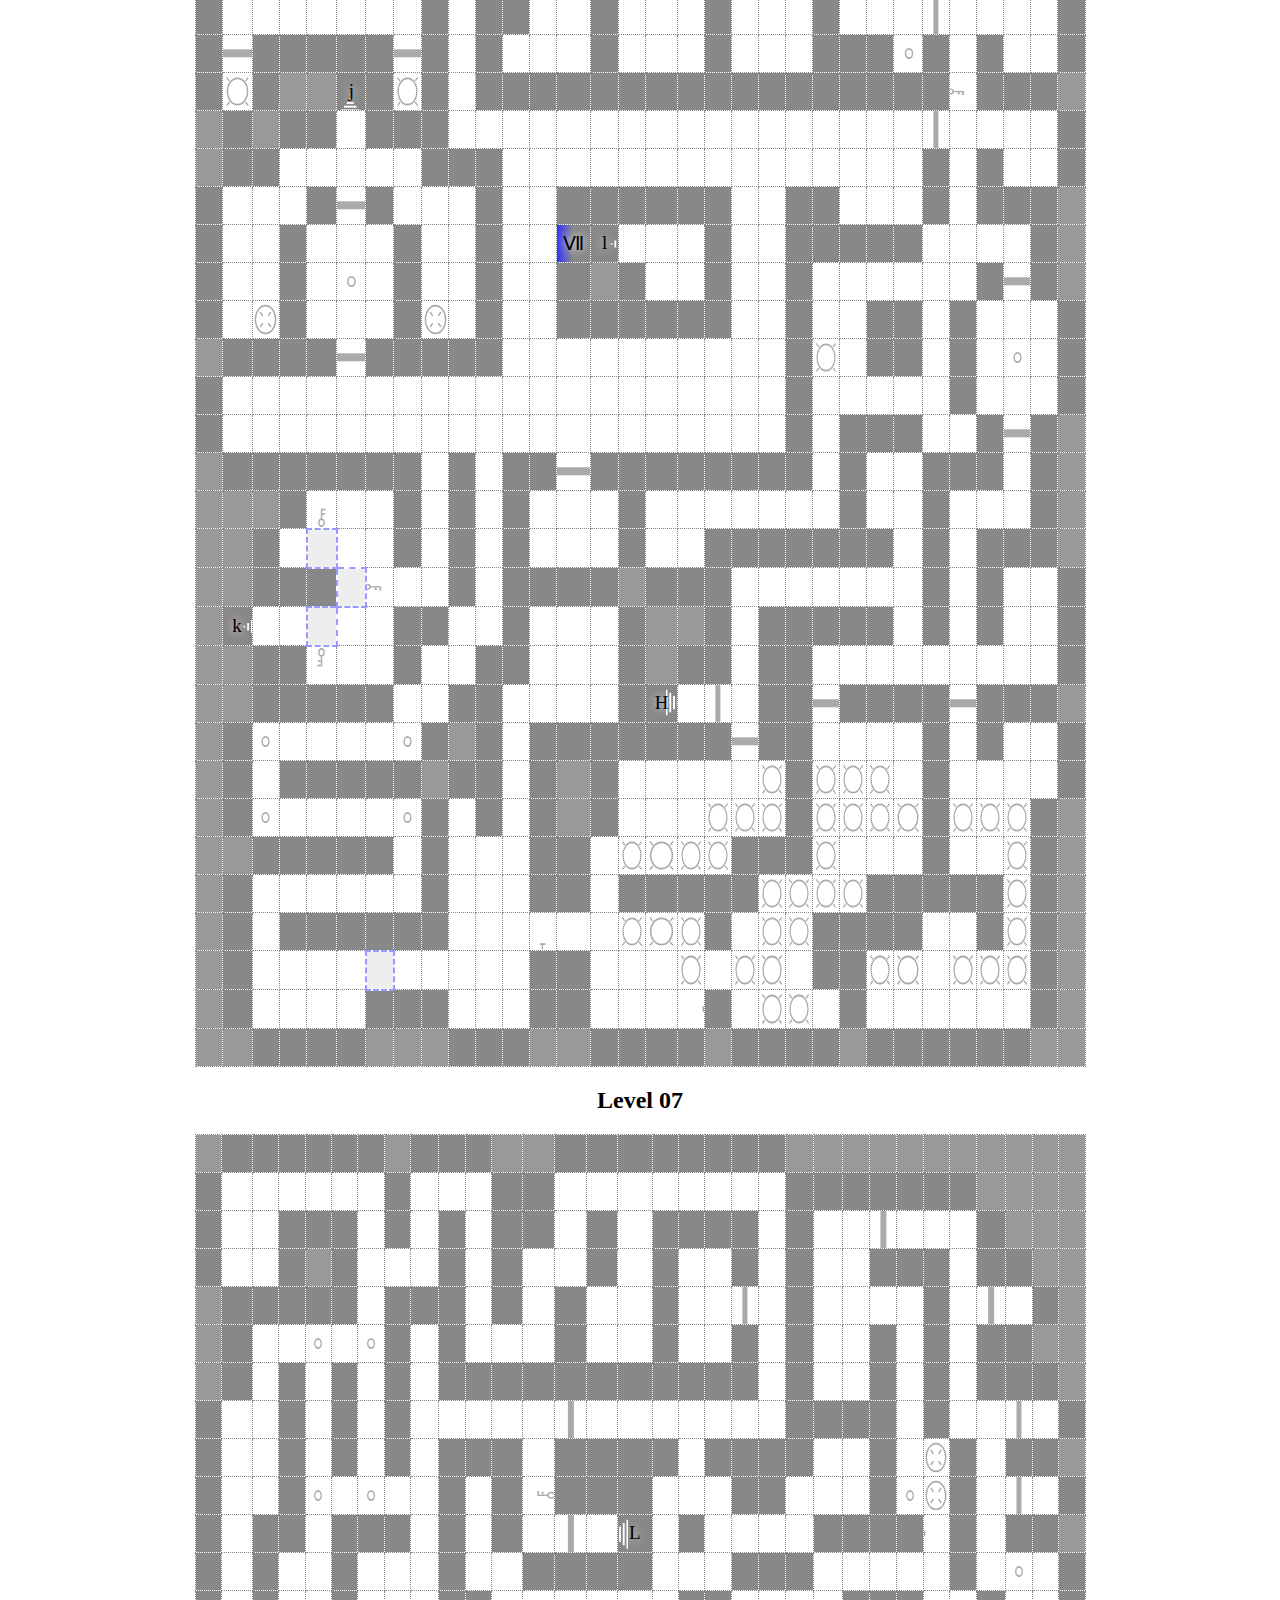
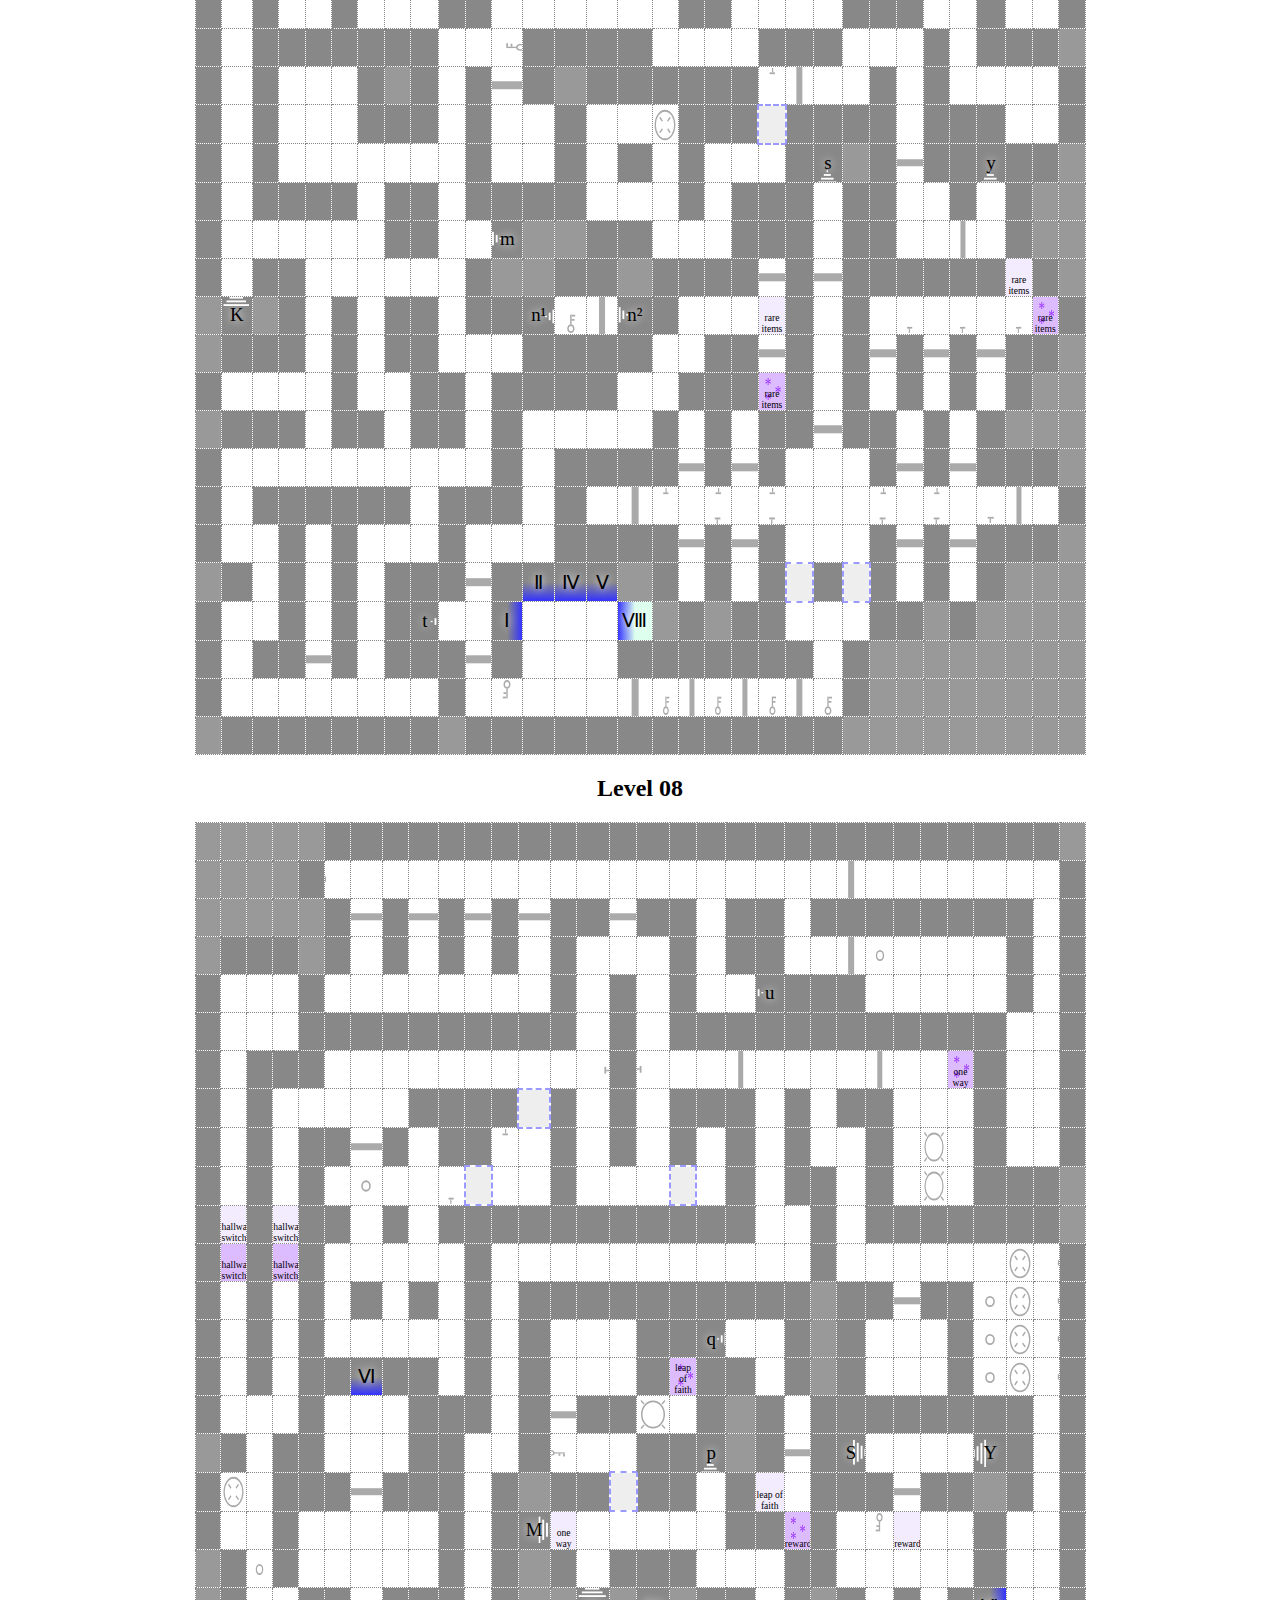
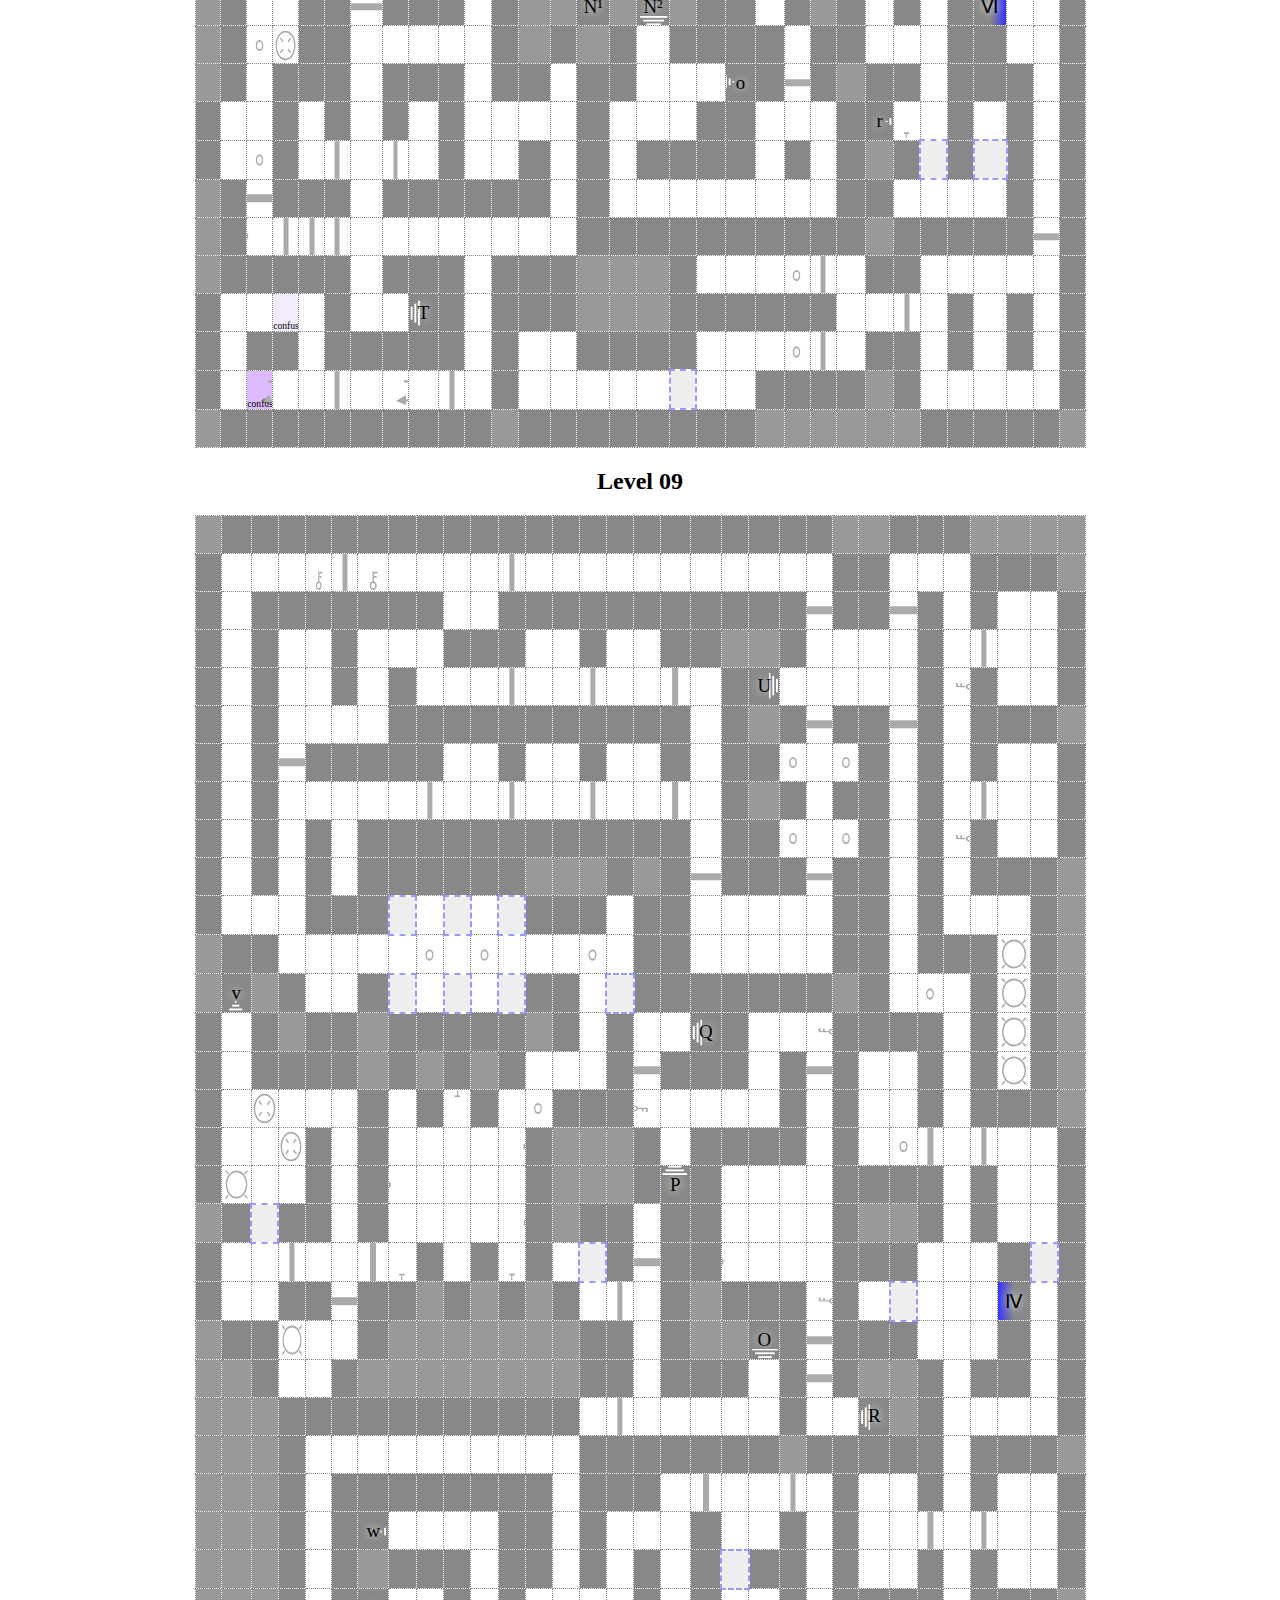
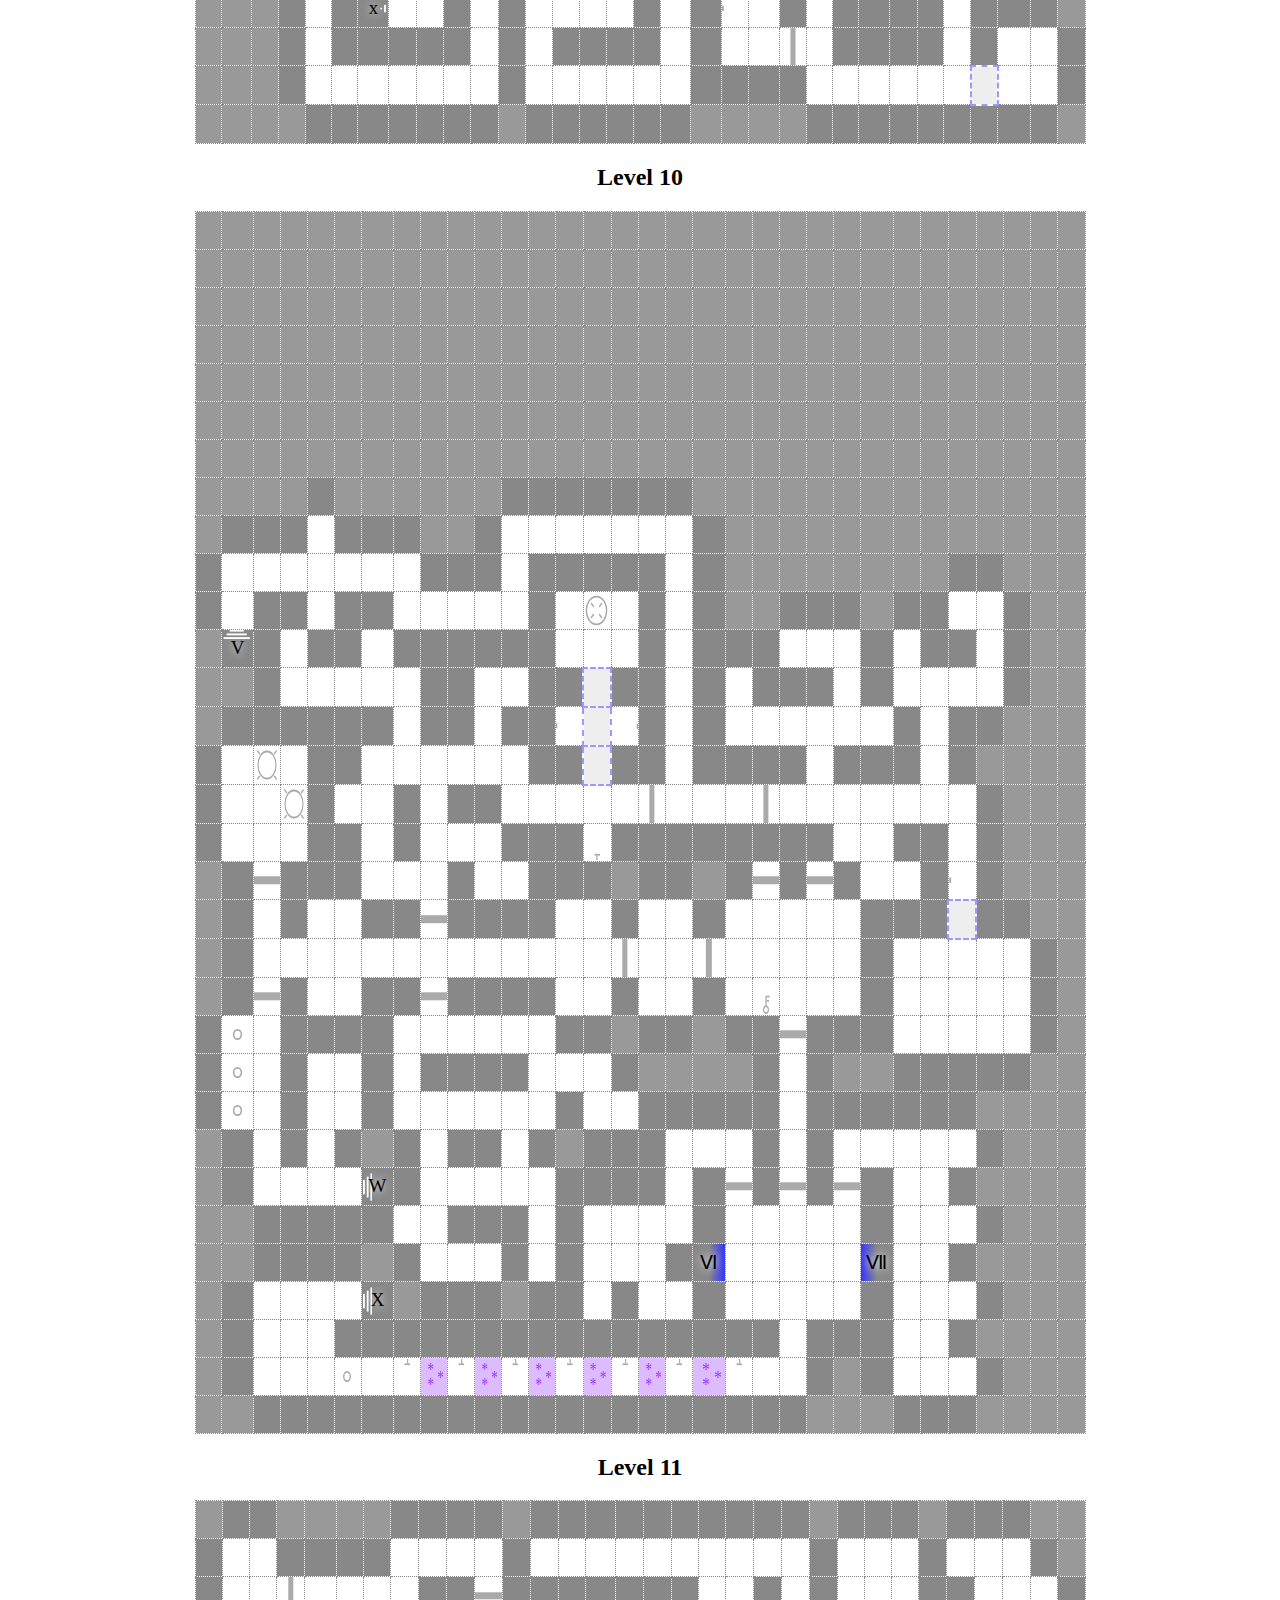
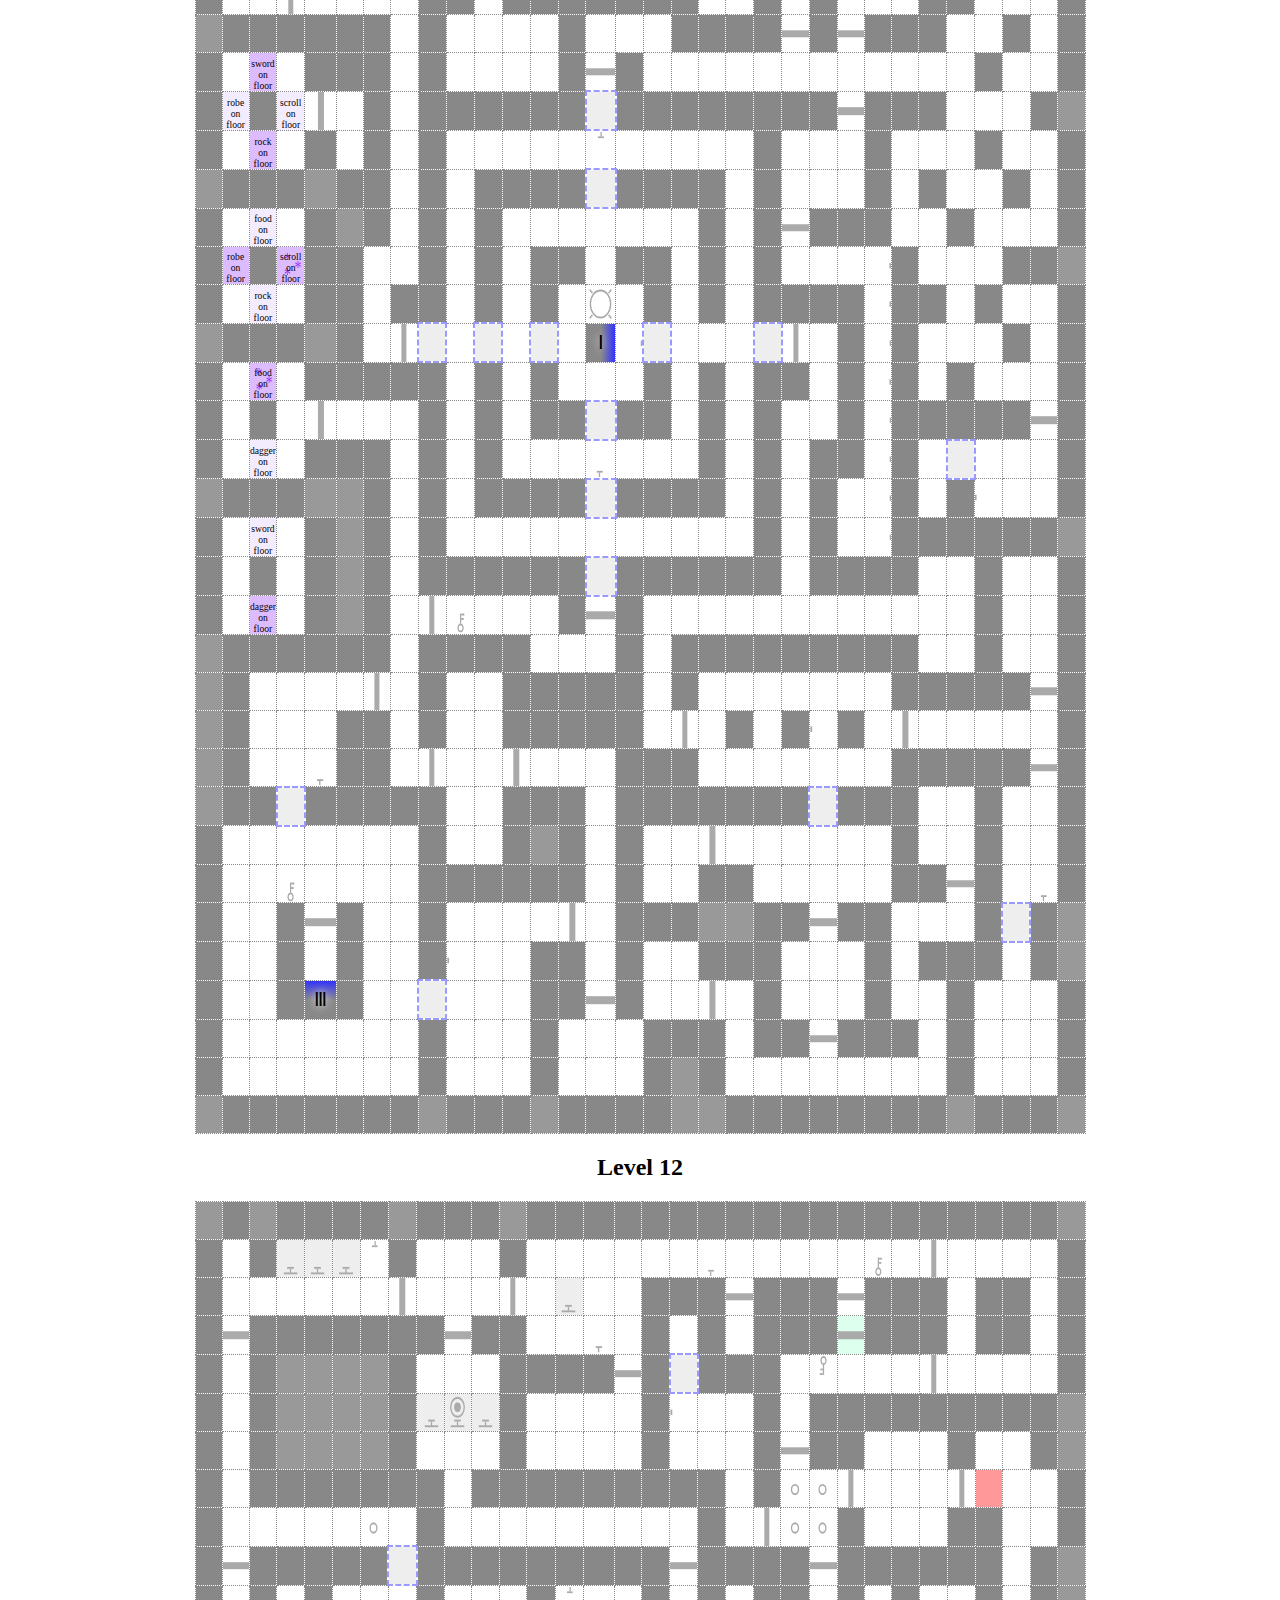
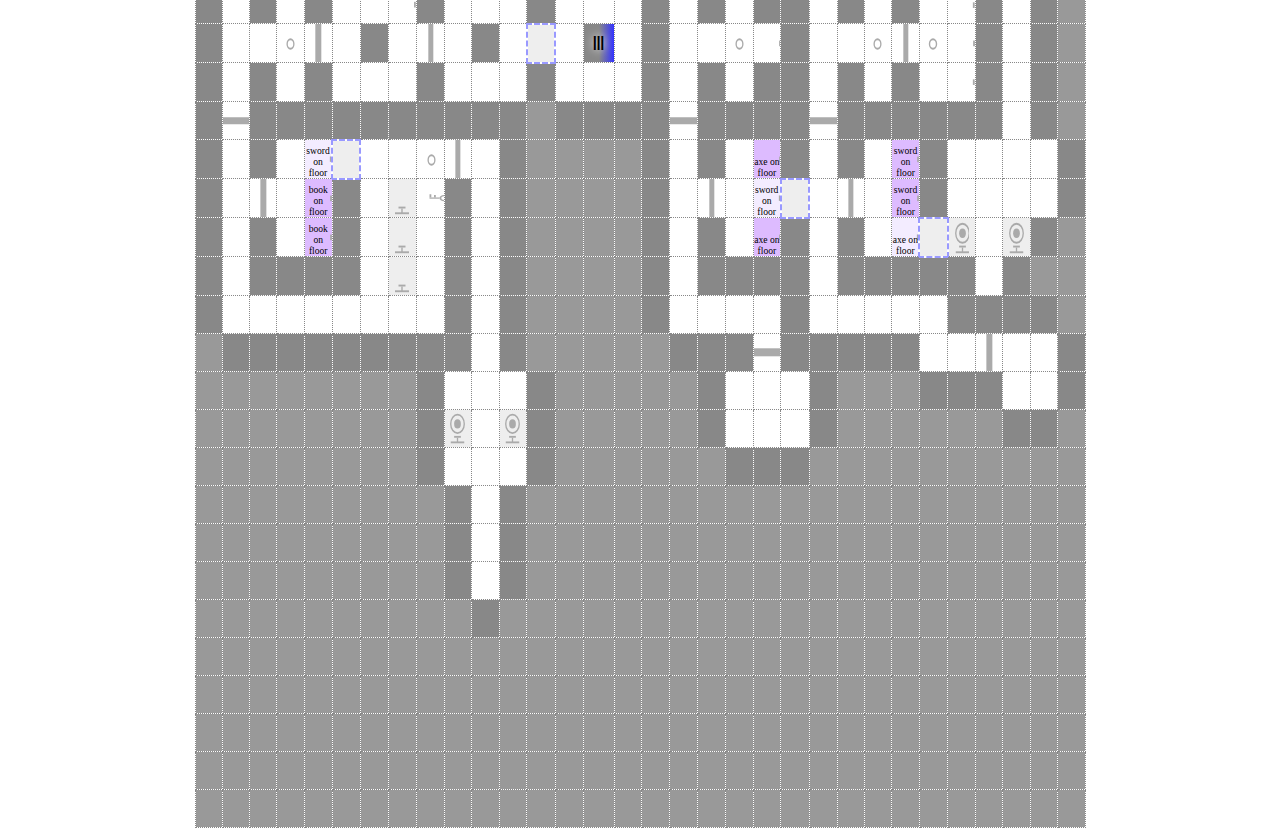
<file: public/eob1.html>
<!DOCTYPE html>
<html>

<head>
	<title>Eye of the Beholder: Levels</title>
	<link rel="stylesheet" type="text/css" href="css/style.css">
	<script type="module">
		import { Controls } from "./js/Controls.js";
		import { GameMap } from "./js/GameMap.js";
		import { Mapper } from "./js/Mapper.js";


		const controls = Controls.initialize();

		async function initialize() {
			const maps = {
				// Add timestamt according to file last modification time
				"level-01": "maps/eob1/level-01.txt?2025-02-22T18:00",
				"level-02": "maps/eob1//level-02.txt?2025-03-09T19:00",
				"level-03": "maps/eob1//level-03.txt?2025-04-24T18:44",
				"level-04": "maps/eob1//level-04.txt?2025-03-22T17:49",
				"level-05": "maps/eob1//level-05.txt?2025-03-23T08:59",
				"level-06": "maps/eob1//level-06.txt?2025-03-22T13:16",
				"level-07": "maps/eob1//level-07.txt?2025-04-13T19:17",
				"level-08": "maps/eob1//level-08.txt?2025-03-30T17:36",
				"level-09": "maps/eob1//level-09.txt?2025-03-09T19:31",
				"level-10": "maps/eob1//level-10.txt?2025-03-30T18:22",
				"level-11": "maps/eob1//level-11.txt?2025-04-18T10:16",
				"level-12": "maps/eob1//level-12.txt?2025-04-24T18:49",
			};
			let previousLevel;

			for (const [elementId, map] of Object.entries(maps)) {
				previousLevel = await loadAndDisplay(map, elementId, previousLevel);
			}

			// Pair cells from last level up to the first level
			let currentLevel = previousLevel;

			while (currentLevel) {
				currentLevel.pairPortalCells();
				currentLevel = currentLevel.getPreviousLevel();
			}

			const availableBlocks = Mapper.getAvailableBlocks();
			const availableBlocksMap = new GameMap(availableBlocks);
			const availableBlocksMapper = new Mapper(availableBlocksMap);
			const DOMmap = availableBlocksMapper.generateMap("available-blocks");
		}

		async function loadAndDisplay(map, elementId, previousLevel) {
			const text = await GameMap.load(map);
			const gameMap = GameMap.parse(text);
			const mapper = new Mapper(gameMap, previousLevel);

			if (previousLevel) {
				previousLevel.setNextLevel(mapper);
			}

			const DOMmap = mapper.generateMap(elementId);
			controls.initializeForMap(DOMmap);
			return mapper;
		}

		document.addEventListener("DOMContentLoaded", initialize);
	</script>
</head>

<body>
	<h2>Level 01</h2>
	<table id="level-01" class="map"></table>

	<h2>Level 02</h2>
	<table id="level-02" class="map"></table>

	<h2>Level 03</h2>
	<table id="level-03" class="map"></table>

	<h2>Level 04</h2>
	<table id="level-04" class="map"></table>

	<h2>Level 05</h2>
	<table id="level-05" class="map"></table>

	<h2>Level 06</h2>
	<table id="level-06" class="map"></table>

	<h2>Level 07</h2>
	<table id="level-07" class="map"></table>

	<h2>Level 08</h2>
	<table id="level-08" class="map"></table>

	<h2>Level 09</h2>
	<table id="level-09" class="map"></table>

	<h2>Level 10</h2>
	<table id="level-10" class="map"></table>

	<h2>Level 11</h2>
	<table id="level-11" class="map"></table>

	<h2>Level 12</h2>
	<table id="level-12" class="map"></table>

	<table id="available-blocks"></table>
</body>
</file>
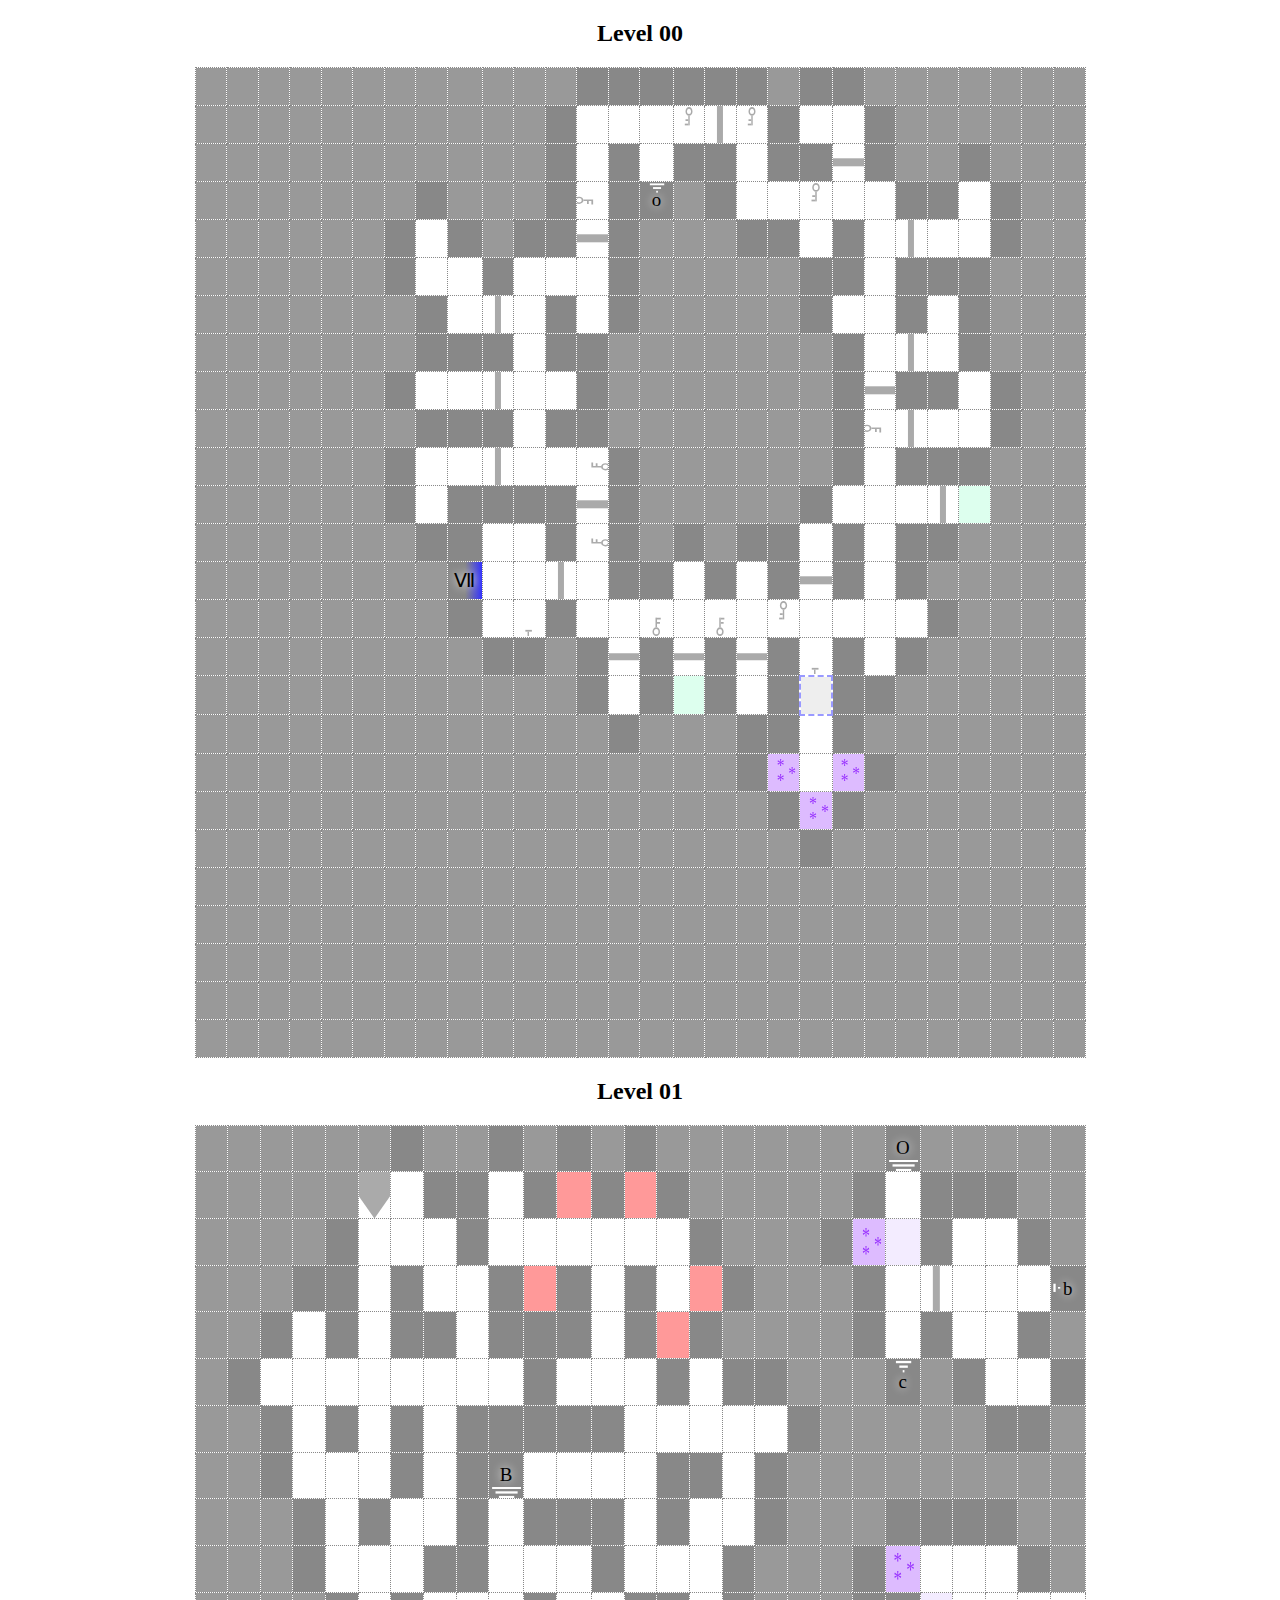
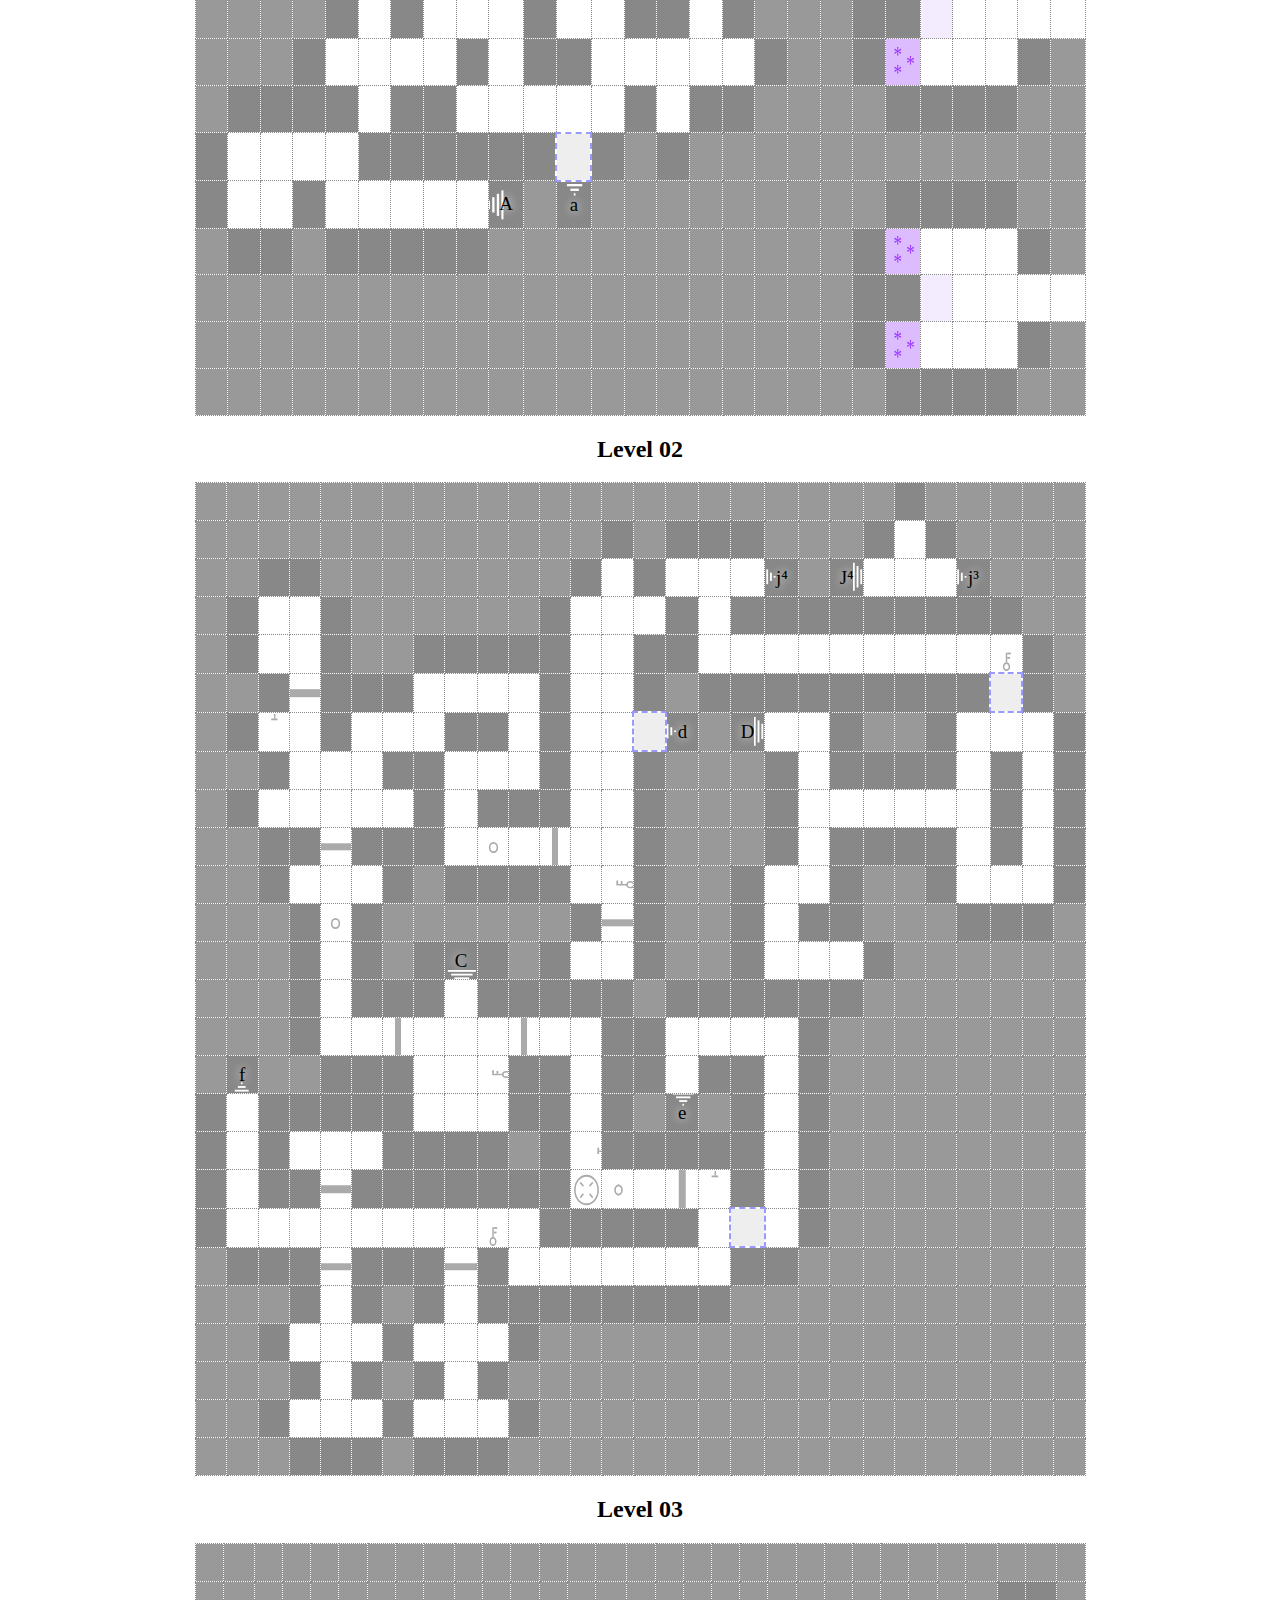
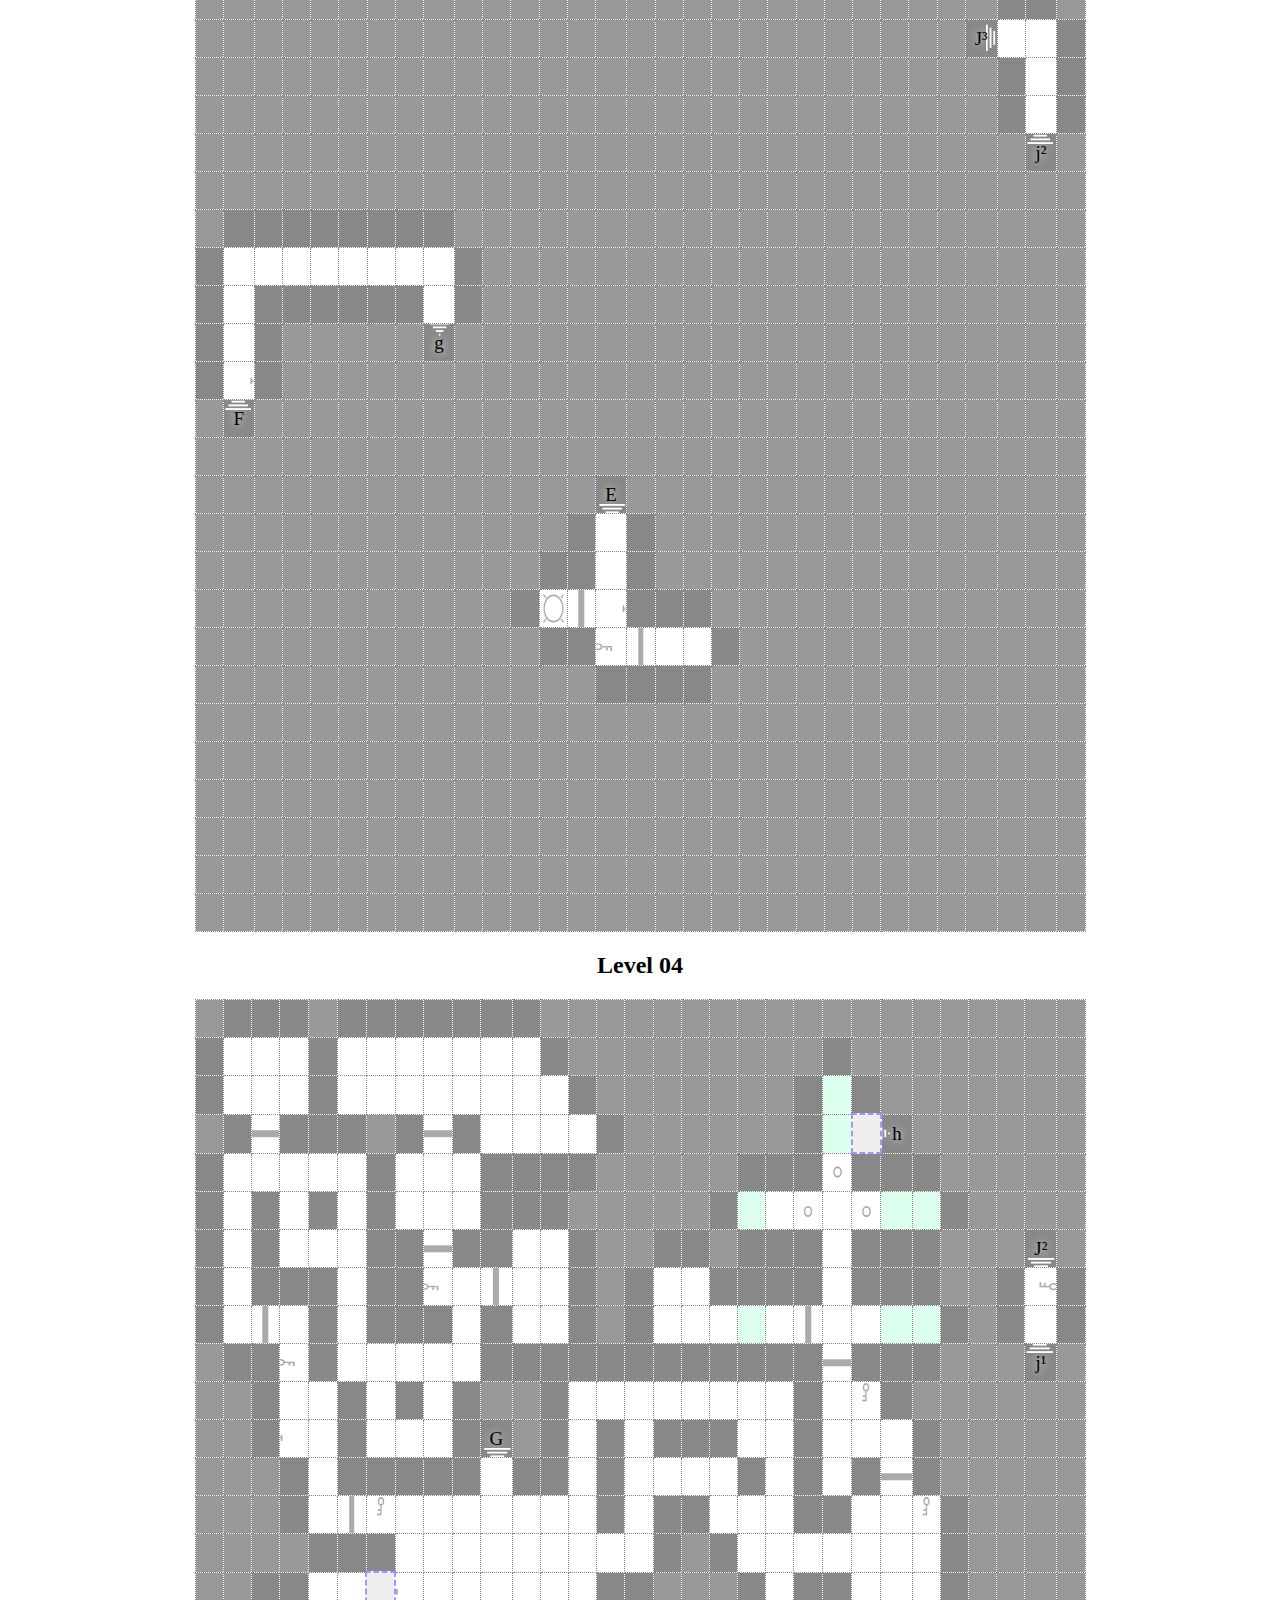
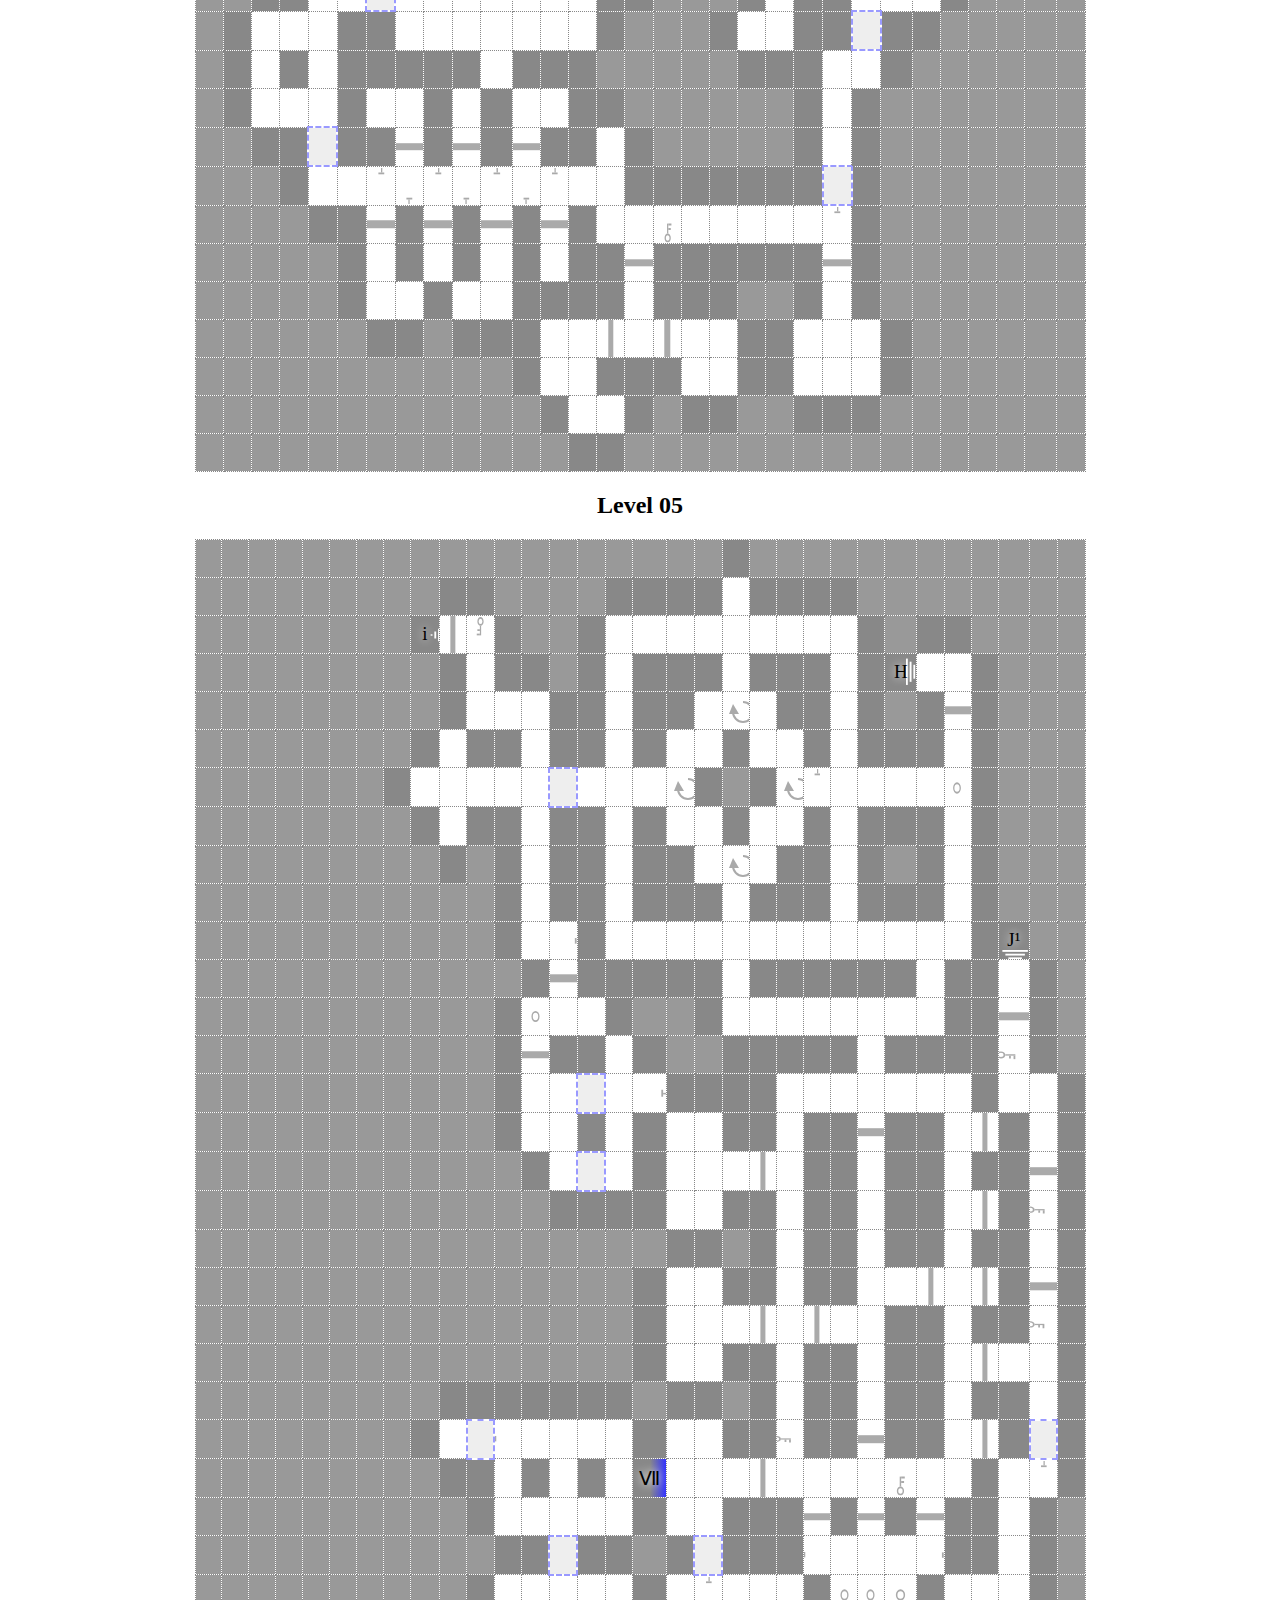
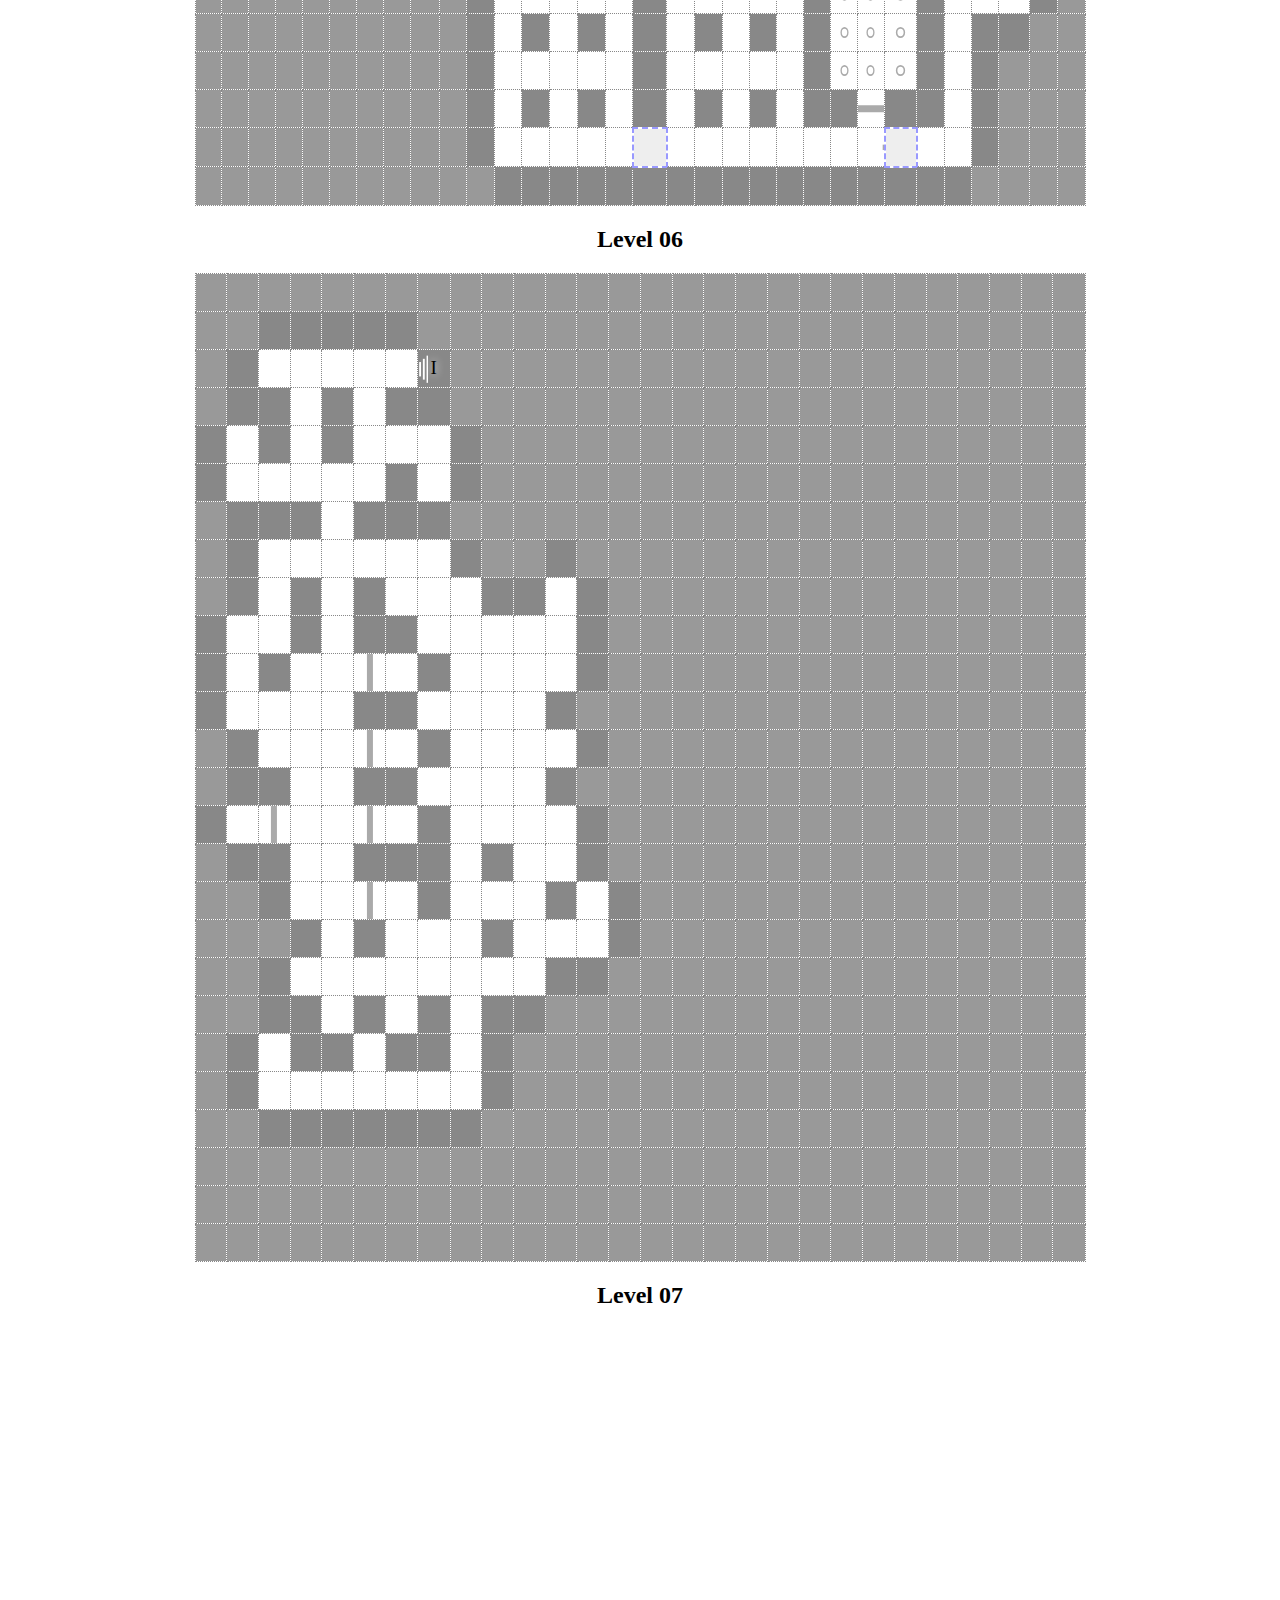
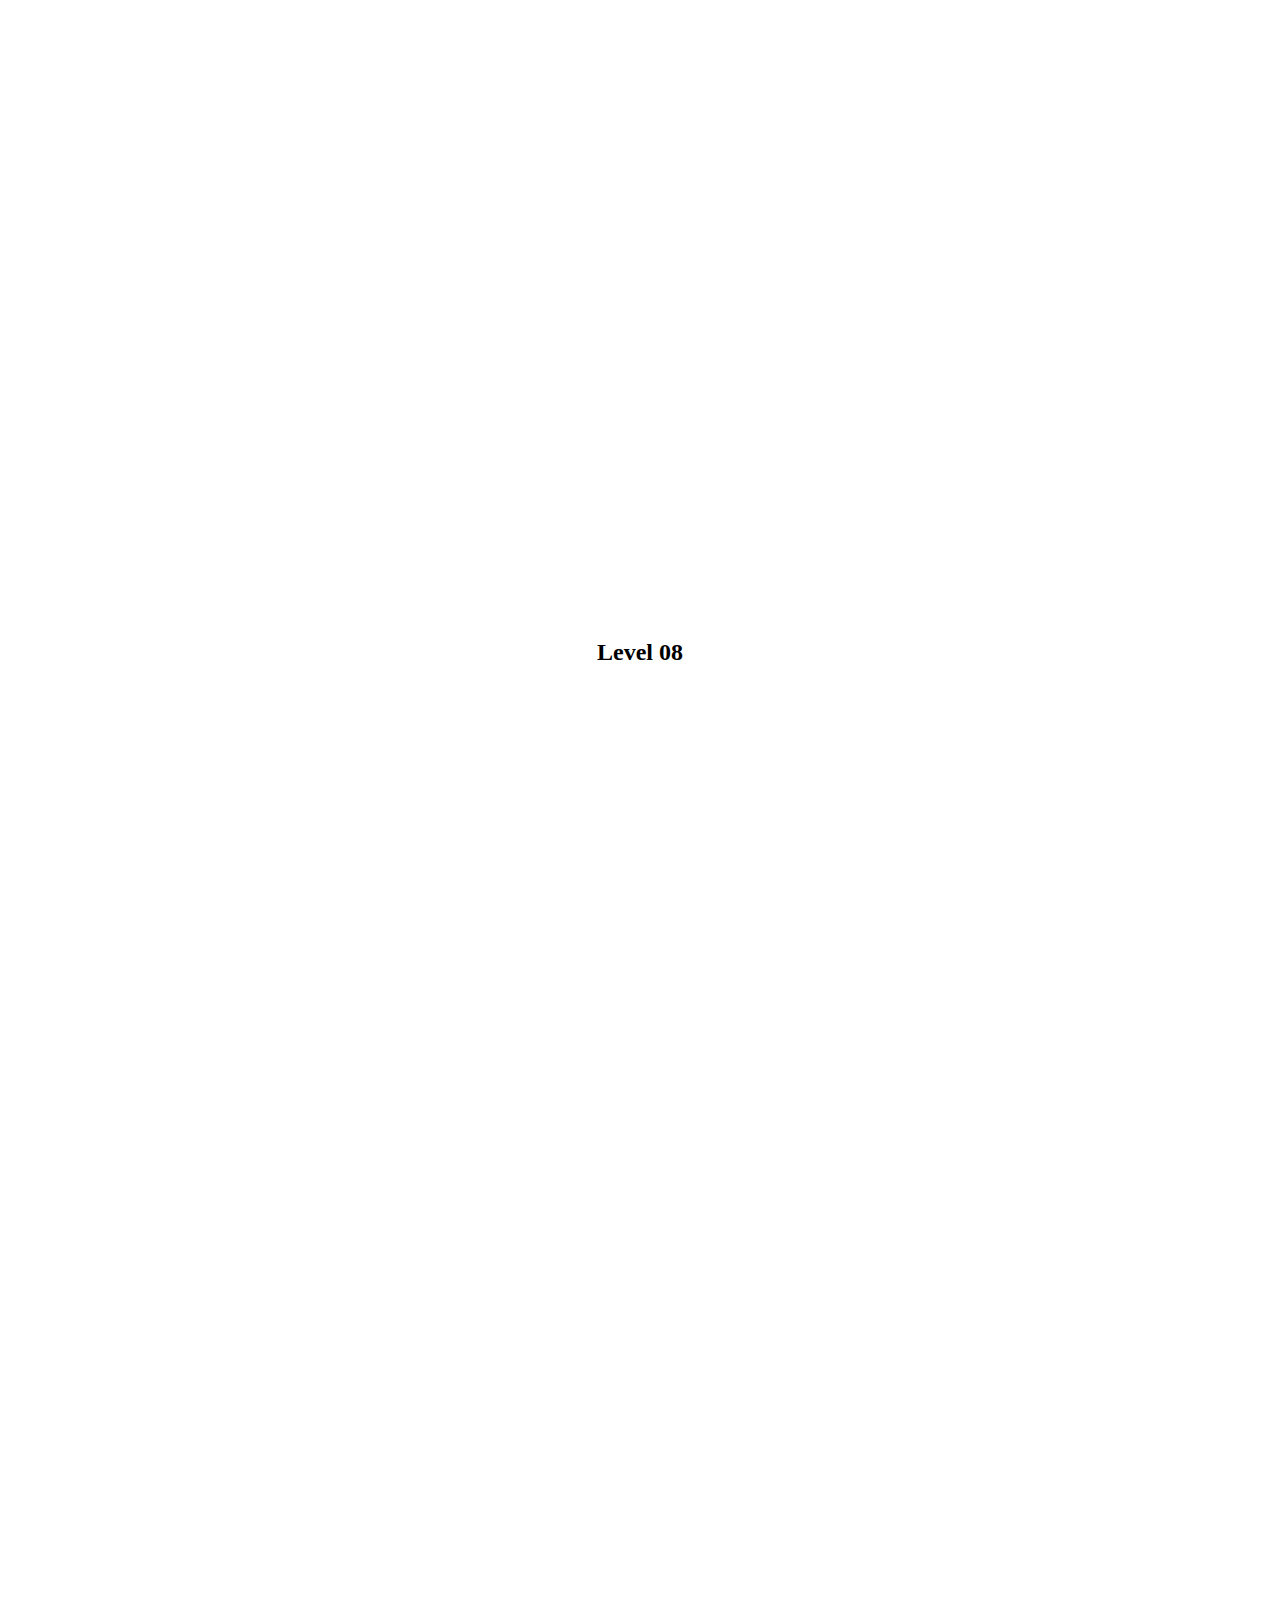
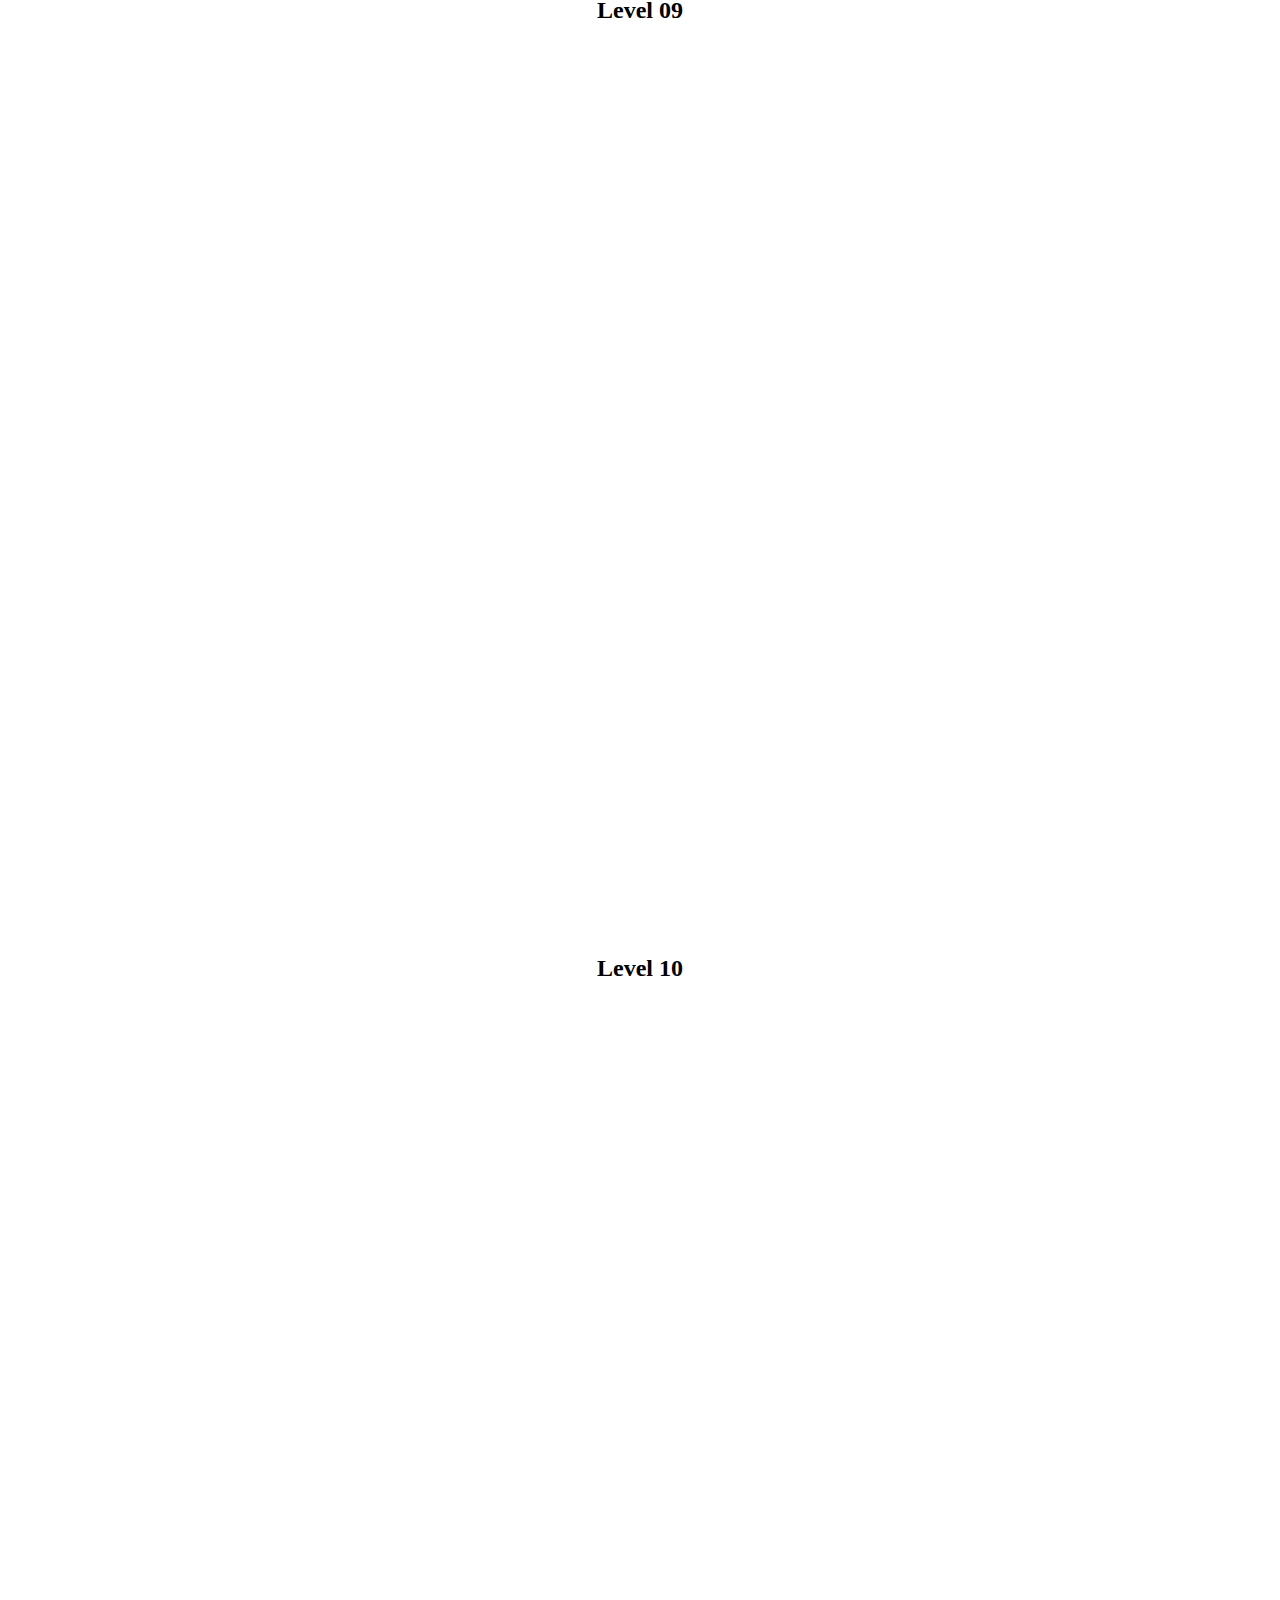
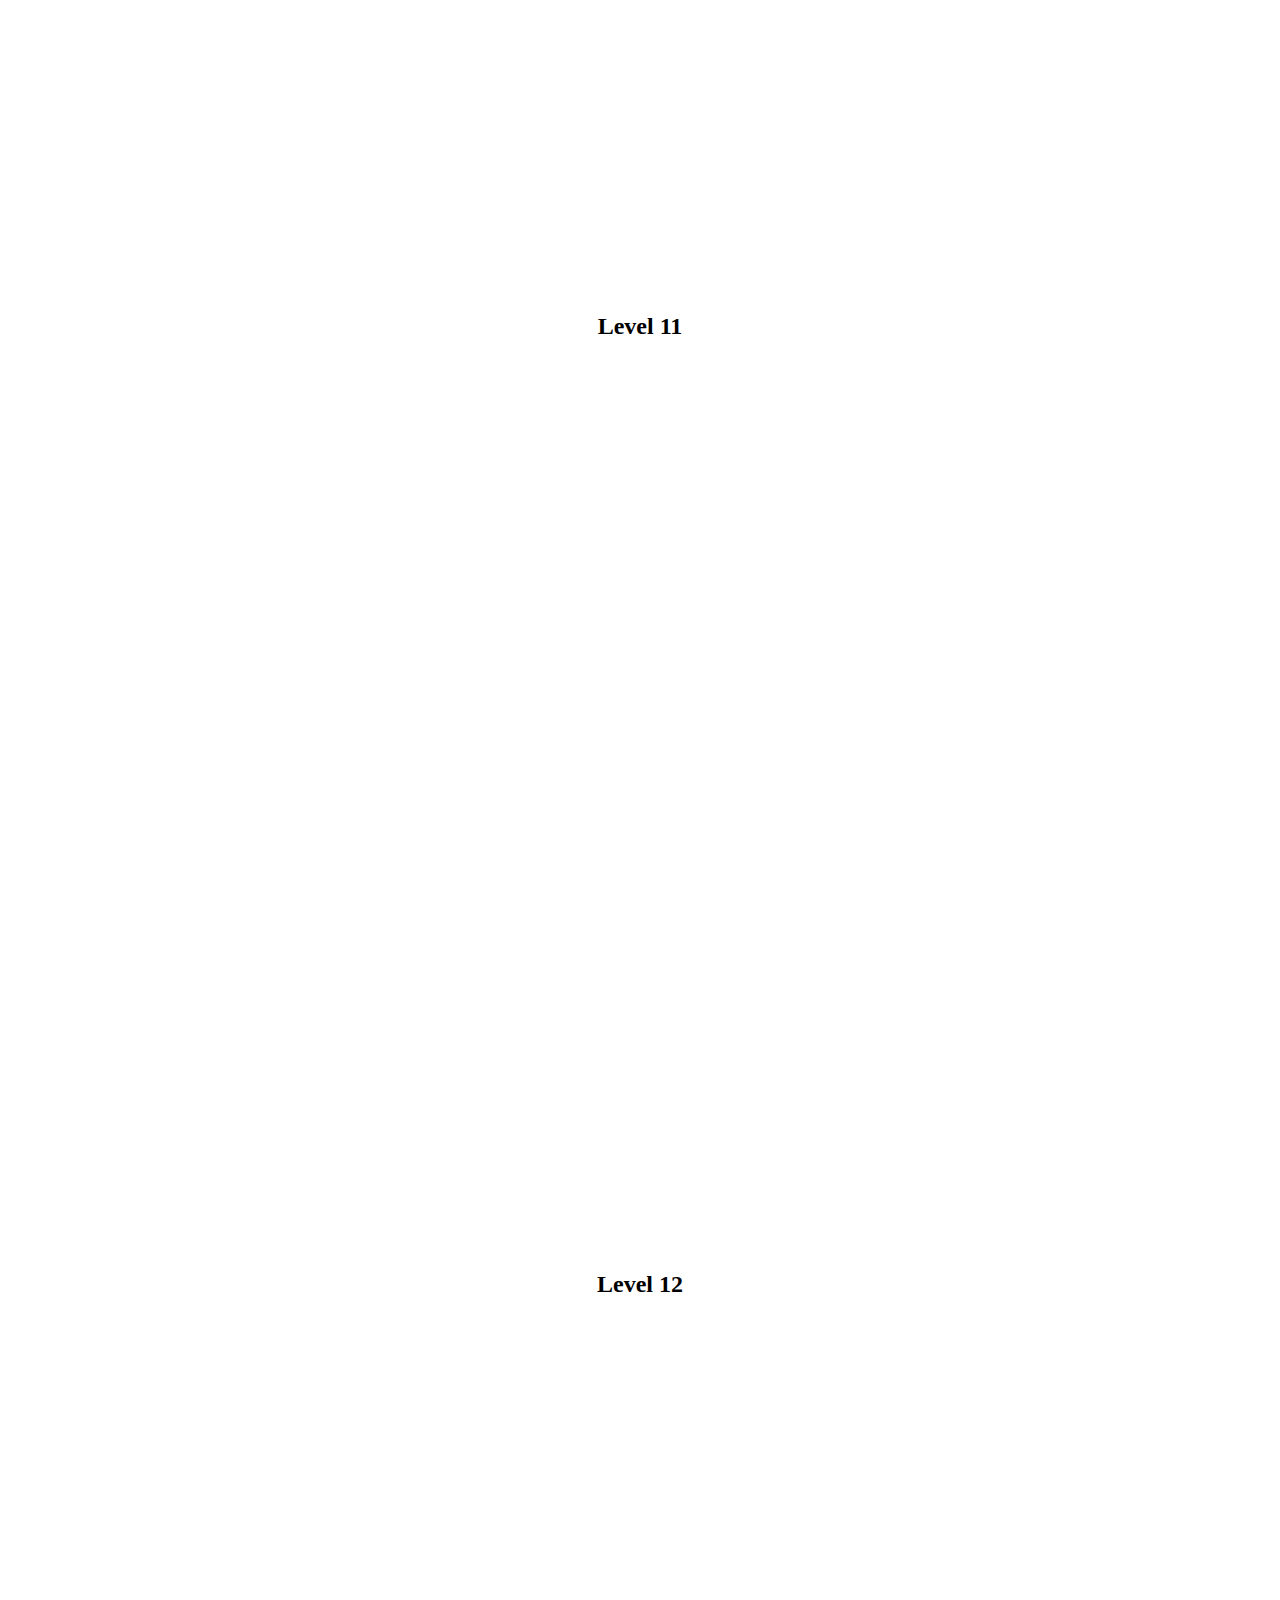
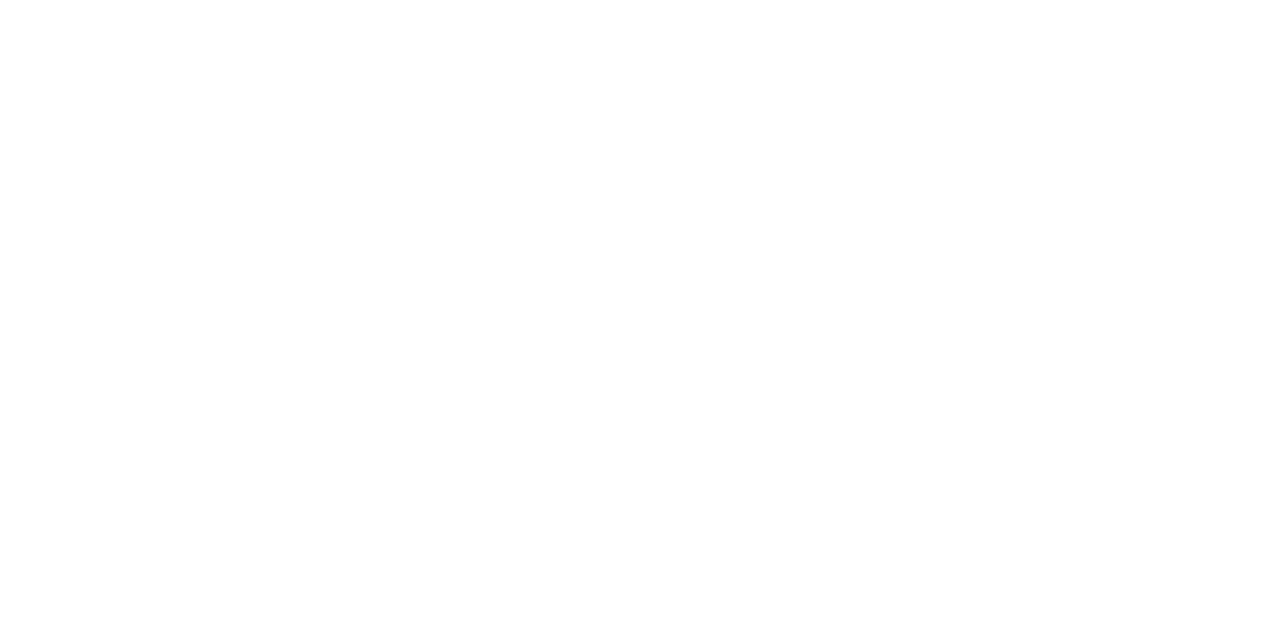
<file: public/eob2.html>
<!DOCTYPE html>
<html>

<head>
	<title>Eye of the Beholder: Levels</title>
	<link rel="stylesheet" type="text/css" href="css/style.css">
	<script type="module">
		import { Controls } from "./js/Controls.js";
		import { GameMap } from "./js/GameMap.js";
		import { Mapper } from "./js/Mapper.js";


		const controls = Controls.initialize();

		async function initialize() {
			const maps = {
				// Add timestamt according to file last modification time
				"level-00": "maps/eob2/level-00.txt?2025-08-24T07:41",
				"level-01": "maps/eob2/level-01.txt?2025-08-16T17:20",
				"level-02": "maps/eob2/level-02.txt?2025-08-24T17:29",
				"level-03": "maps/eob2/level-03.txt?2025-08-24T07:41",
				"level-04": "maps/eob2/level-04.txt?2025-08-24T07:41",
				"level-05": "maps/eob2/level-05.txt?2025-08-24T07:41",
				"level-06": "maps/eob2/level-06.txt?2025-08-24T07:41",
			};
			let previousLevel;
			let minLevel = parseInt(Object.keys(maps)[0].split("-")[1], 10);

			for (const [elementId, map] of Object.entries(maps)) {
				previousLevel = await loadAndDisplay(map, elementId, previousLevel, minLevel);
			}

			// Pair cells from last level up to the first level
			let currentLevel = previousLevel;

			while (currentLevel) {
				currentLevel.pairPortalCells();
				currentLevel = currentLevel.getPreviousLevel();
			}

			const availableBlocks = Mapper.getAvailableBlocks();
			const availableBlocksMap = new GameMap(availableBlocks);
			const availableBlocksMapper = new Mapper(availableBlocksMap);
			const DOMmap = availableBlocksMapper.generateMap("available-blocks");
		}

		async function loadAndDisplay(map, elementId, previousLevel, minLevel) {
			const text = await GameMap.load(map);
			const gameMap = GameMap.parse(text);
			const mapper = new Mapper(gameMap, previousLevel, minLevel);

			if (previousLevel) {
				previousLevel.setNextLevel(mapper);
			}

			const DOMmap = mapper.generateMap(elementId);
			controls.initializeForMap(DOMmap);
			return mapper;
		}

		document.addEventListener("DOMContentLoaded", initialize);
	</script>
</head>

<body>
	<h2>Level 00</h2>
	<table id="level-00" class="map"></table>

	<h2>Level 01</h2>
	<table id="level-01" class="map"></table>

	<h2>Level 02</h2>
	<table id="level-02" class="map"></table>

	<h2>Level 03</h2>
	<table id="level-03" class="map"></table>

	<h2>Level 04</h2>
	<table id="level-04" class="map"></table>

	<h2>Level 05</h2>
	<table id="level-05" class="map"></table>

	<h2>Level 06</h2>
	<table id="level-06" class="map"></table>

	<h2>Level 07</h2>
	<table id="level-07" class="map"></table>

	<h2>Level 08</h2>
	<table id="level-08" class="map"></table>

	<h2>Level 09</h2>
	<table id="level-09" class="map"></table>

	<h2>Level 10</h2>
	<table id="level-10" class="map"></table>

	<h2>Level 11</h2>
	<table id="level-11" class="map"></table>

	<h2>Level 12</h2>
	<table id="level-12" class="map"></table>

	<table id="available-blocks"></table>
</body>
</file>
<file: public/css/style.css>
h2 {
	text-align: center;
}

table.map {
	width: 99vmin;
	height: 99vmin;
	margin: 0 auto;
	border-collapse: collapse;
}

#available-blocks {
	display: none;
}

td {
	position: relative;
	width: 35px;
	height: 35px;
	border: 1px dotted #888;
	overflow: hidden;
}

.start {
	background-color: #aaa;
	clip-path: polygon(0 0, 100% 0, 100% 50%, 50% 100%, 0 50%);
}

.beholder {
	background-color: #f99;
}

.block,
.portal,
.stairs.up,
.stairs.down {
	background-color: #888;
}

.button > div:first-child {
	width: 100%;
	height: 100%;
	background-image: url('../img/css/button-north.svg');
	background-size: 100% 100%;
}

.button > .button {
	position: absolute;
	top: 0;
	left: 0;
	width: 100%;
	height: 100%;
}

.button.west > div:first-child,
.keyhole.west > div:first-child {
	transform: rotate(-90deg);
}

.button.east > div:first-child,
.keyhole.east > div:first-child {
	transform: rotate(90deg);
}

.button.south > div:first-child,
.keyhole.south > div:first-child {
	transform: rotate(180deg);
}

.cleric {
	background-color: #9Fc;
}

.cleric::after {
	content: "cleric";
}

.door::before {
	content: "";
	position: absolute;
	background-color: #aaa;
}

.door.east-west::before {
	top: 50%;
	left: 0;
	width: 100%;
	height: 20%;
	transform: translateY(-50%);
}

.door.north-south::before {
	left: 50%;
	top: 0;
	height: 100%;
	width: 20%;
	transform: translateX(-50%);
}

.expected {
	background-color: #999;
}

.hole.ceiling > .hole.ceiling {
	width: 100%;
	height: 100%;
	background-image: url('../img/css/hole-ceiling.svg');
	background-size: 100% 100%;
}

.hole.floor {
	background-image: url('../img/css/hole-floor.svg');
	background-size: 100% 100%;
}

.imaginary {
	background-color: #eee;
	border: 2px dashed #99f;
}

.keyhole > div:first-child {
	width: 100%;
	height: 100%;
	background-image: url('../img/css/keyhole-north.svg');
	background-repeat: no-repeat;
	background-size: 100% 100%;
}

.pair.highlight {
	border: 1px dashed #f96;
	background-color: #fdc;
}

#party {
	position: absolute;
	top: 0;
	left: 0;
	width: 100%;
	height: 100%;
	background-image: url('../img/css/party-north.svg');
	background-size: 100% 100%;
	height: 100%;
}

#party.west {
	transform: rotate(-90deg);
}

#party.east {
	transform: rotate(90deg);
}

#party.south {
	transform: rotate(180deg);
}

.pedestal {
	background-color: #eee;
	background-image: url('../img/css/pedestal.svg');
	background-size: 100% 100%;
}

.pedestal.eye {
	background-image: url('../img/css/pedestal-eye.svg');
}

.poi,
.unknown {
	background-color: #dfe;
}

.portal > div {
	position: absolute;
	top: 0;
	left: 0;
	width: 100%;
	height: 100%;
	background-color: #77F;
}

.portal.north > div {
	height: 50%;
	top: 50%;
	background: linear-gradient(to top, #33F, transparent);
}

.portal.west > div {
	width: 50%;
	left: 50%;
	background: linear-gradient(to left, #33F, transparent);
}

.portal.east > div {
	width: 50%;
	background: linear-gradient(to right, #33F, transparent);
}

.portal.south > div {
	height: 50%;
	background: linear-gradient(to bottom, #33F, transparent);
}

.portal > span,
.stairs > span {
	display: block;
	position: relative;
	text-align: center;
	font-size: 2.1vmin;
	text-shadow: 0 0 10px rgba(255, 255, 255, 1);
}

.pressure-plate {
	background-image: url('../img/css/pressure-plate.svg');
	background-size: 100% 100%;
}

.rotator.deg90 {
	background-image: url('../img/css/rotator.svg');
}

.rotator.deg90.counter-clockwise {
	transform: scaleX(-1);
}

.rotator.deg180 {
	background-image: url('../img/css/rotator deg180.svg');
}

.stairs > .stairs {
	position: absolute;
	width: 100%;
	height: 100%;
	background-image: url('../img/css/stairs-north.svg');
	background-size: 100% 100%;
}

.stairs.down.north > .stairs {
	left: 0;
	bottom: -15%;
}

.stairs.down.east > .stairs {
	left: -15%;
	top: 0;
	transform: rotate(90deg);
}

.stairs.down.west > .stairs {
	right: -15%;
	top: 0;
	transform: rotate(-90deg);
}

.stairs.down.south > .stairs {
	top: -15%;
	left: 0;
	transform: rotate(180deg);
}

.stairs.up.north > .stairs {
	left: 0;
	top: 75%;
	transform: rotate(180deg);
}

.stairs.up.west > .stairs {
	left: 75%;
	top: 0;
	transform: rotate(90deg);
}

.stairs.up.east > .stairs {
	right: 75%;
	top: 0;
	transform: rotate(-90deg);
}

.stairs.up.south > .stairs {
	left: 0;
	bottom: 75%;
}

.teleport {
	background-color: #dbf;
}

.teleport::after {
	content: attr(title);
	position: absolute;
	bottom: 0;
	left: 0;
	width: 100%;
	text-align: center;
	font-size: 0.6em;
}

.teleport.destination {
	background-color: #f3ecff;
}

.teleport.highlight {
	border: 1px dashed #96f;
	background-color: #b7f;
}

.teleport.visible {
	background-image: url('../img/css/teleport.svg');
	background-size: 100% 100%;
}
</file>
<file: style.css>
td {
	position: relative;
	width: 40px;
	height: 40px;
}

.start {
	background-color: #aaa;
	clip-path: polygon(0 0, 100% 0, 100% 50%, 50% 100%, 0 50%);
}

.block,
.stairs {
	background-color: #888;
}

.door::before {
	content: "";
	position: absolute;
	background-color: #777;
}

.door.east-west::before {
	top: 50%;
	left: 0;
	width: 100%;
	height: 8px;
	transform: translateY(-50%);
}

.door.north-south::before {
	left: 50%;
	top: 0;
	height: 100%;
	width: 8px;
	transform: translateX(-50%);
}

.stairs.north {
	clip-path: polygon(0 0, 100% 0, 50% 50%, 100% 100%, 0 100%);
}

.stairs.west {
	clip-path: polygon(0 0, 50% 50%, 0 100%, 100% 100%, 100% 0);
}

.stairs.east {
	clip-path: polygon(0 0, 50% 50%, 0 100%, 100% 100%, 100% 0);
}

.stairs.south {
	clip-path: polygon(0 0, 50% 50%, 100% 0, 100% 100%, 0 100%);
}
</file>
